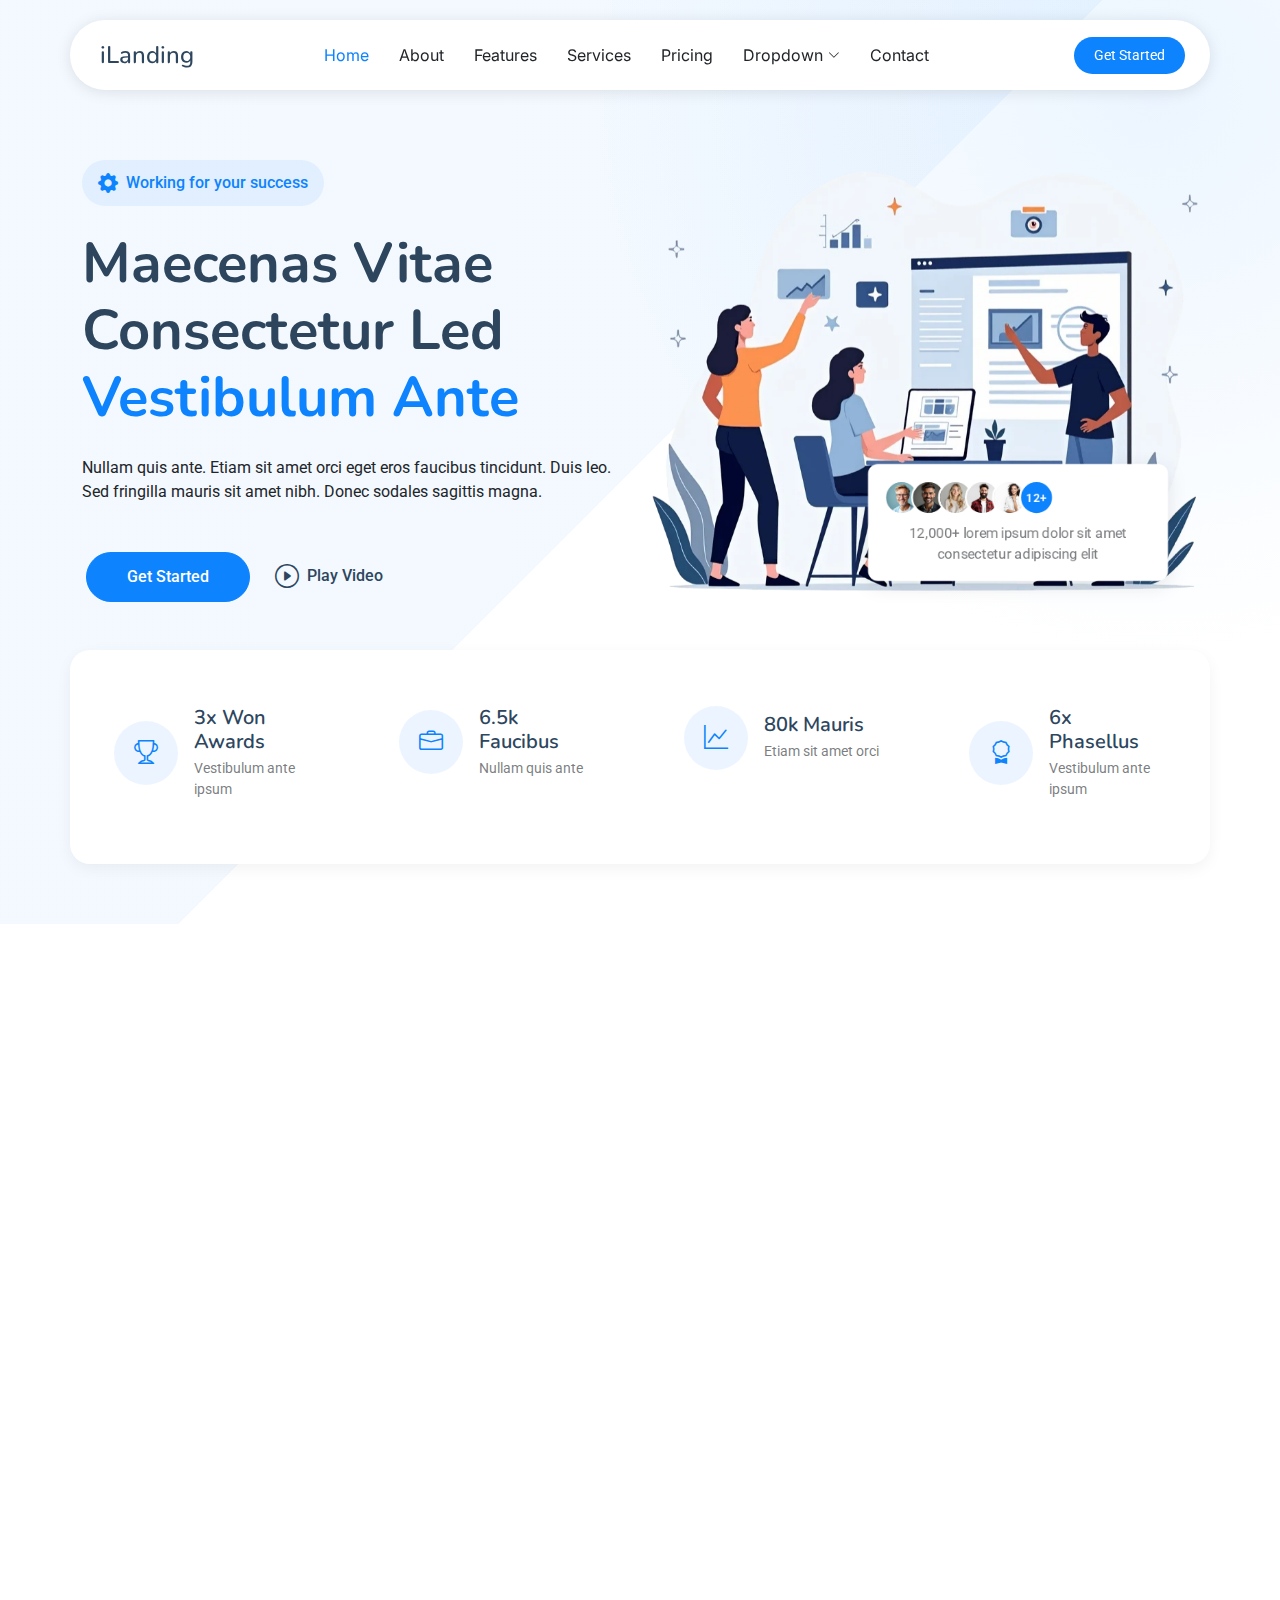
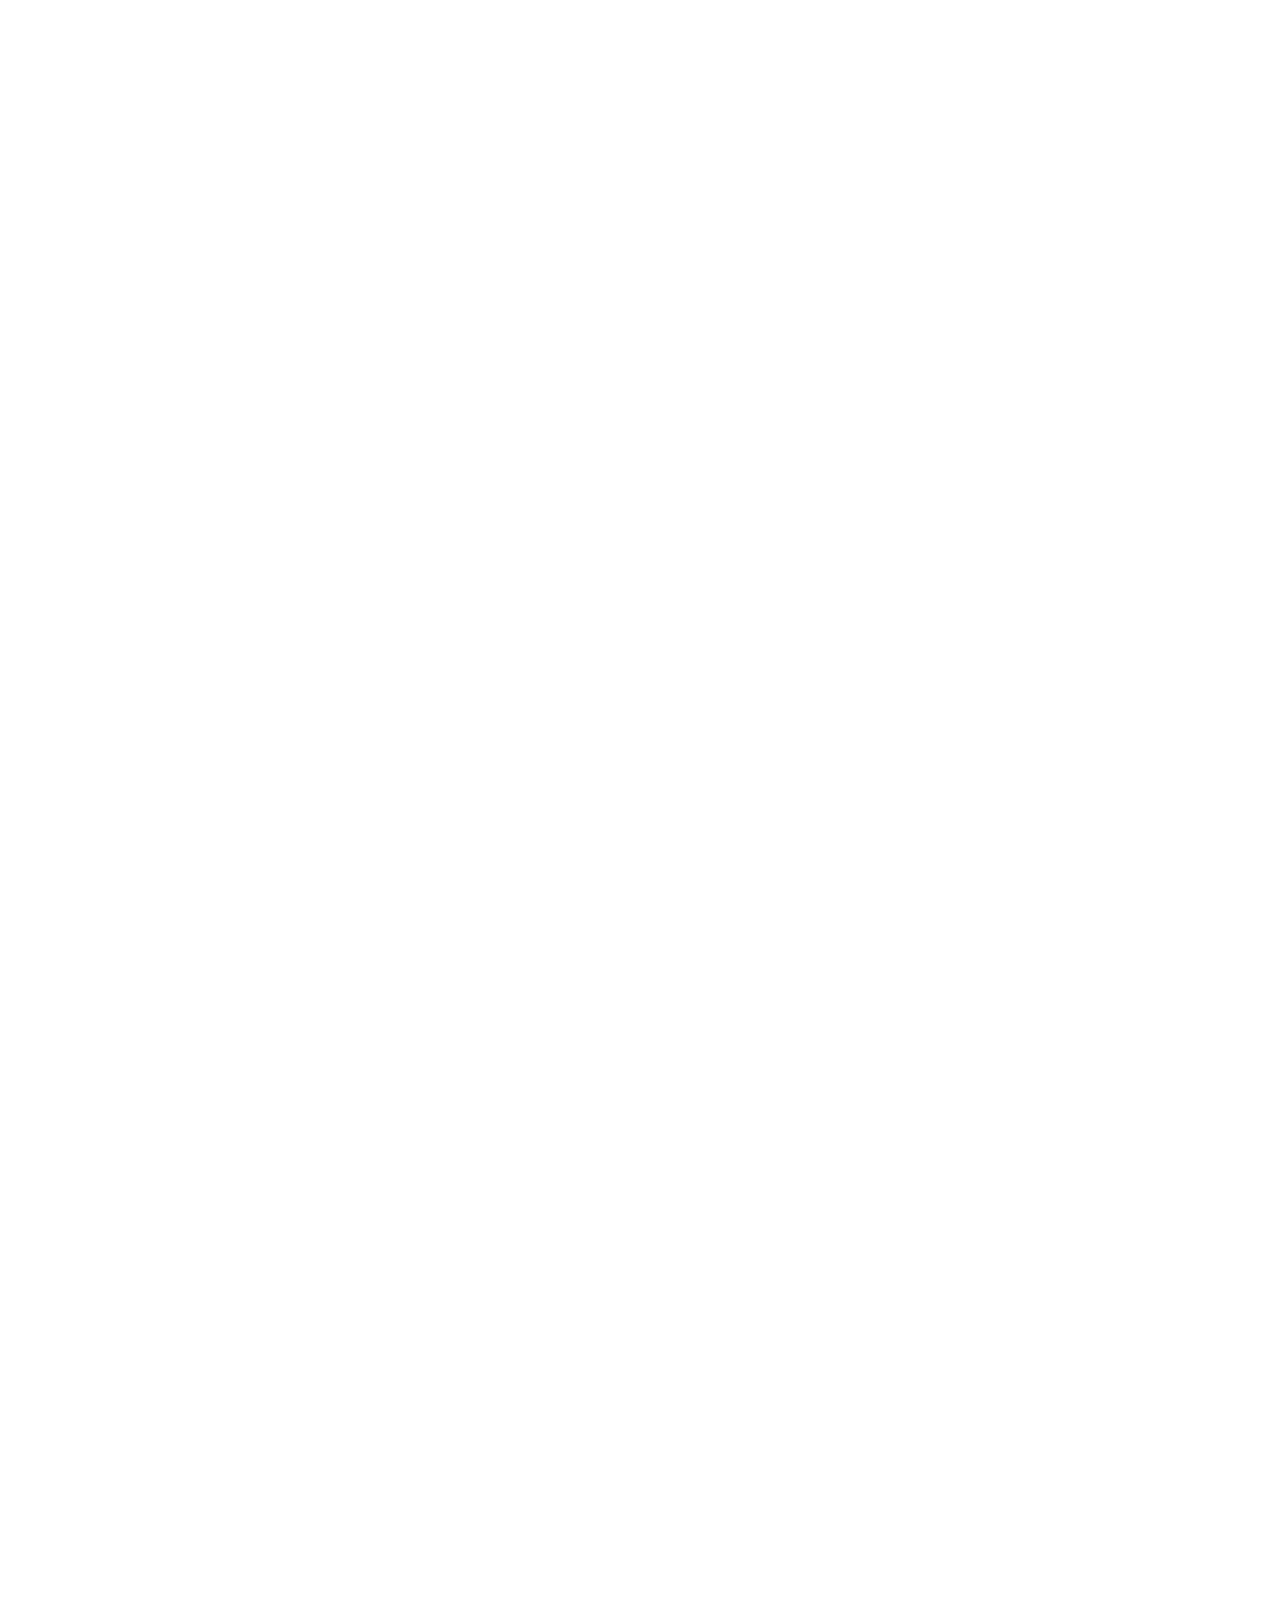
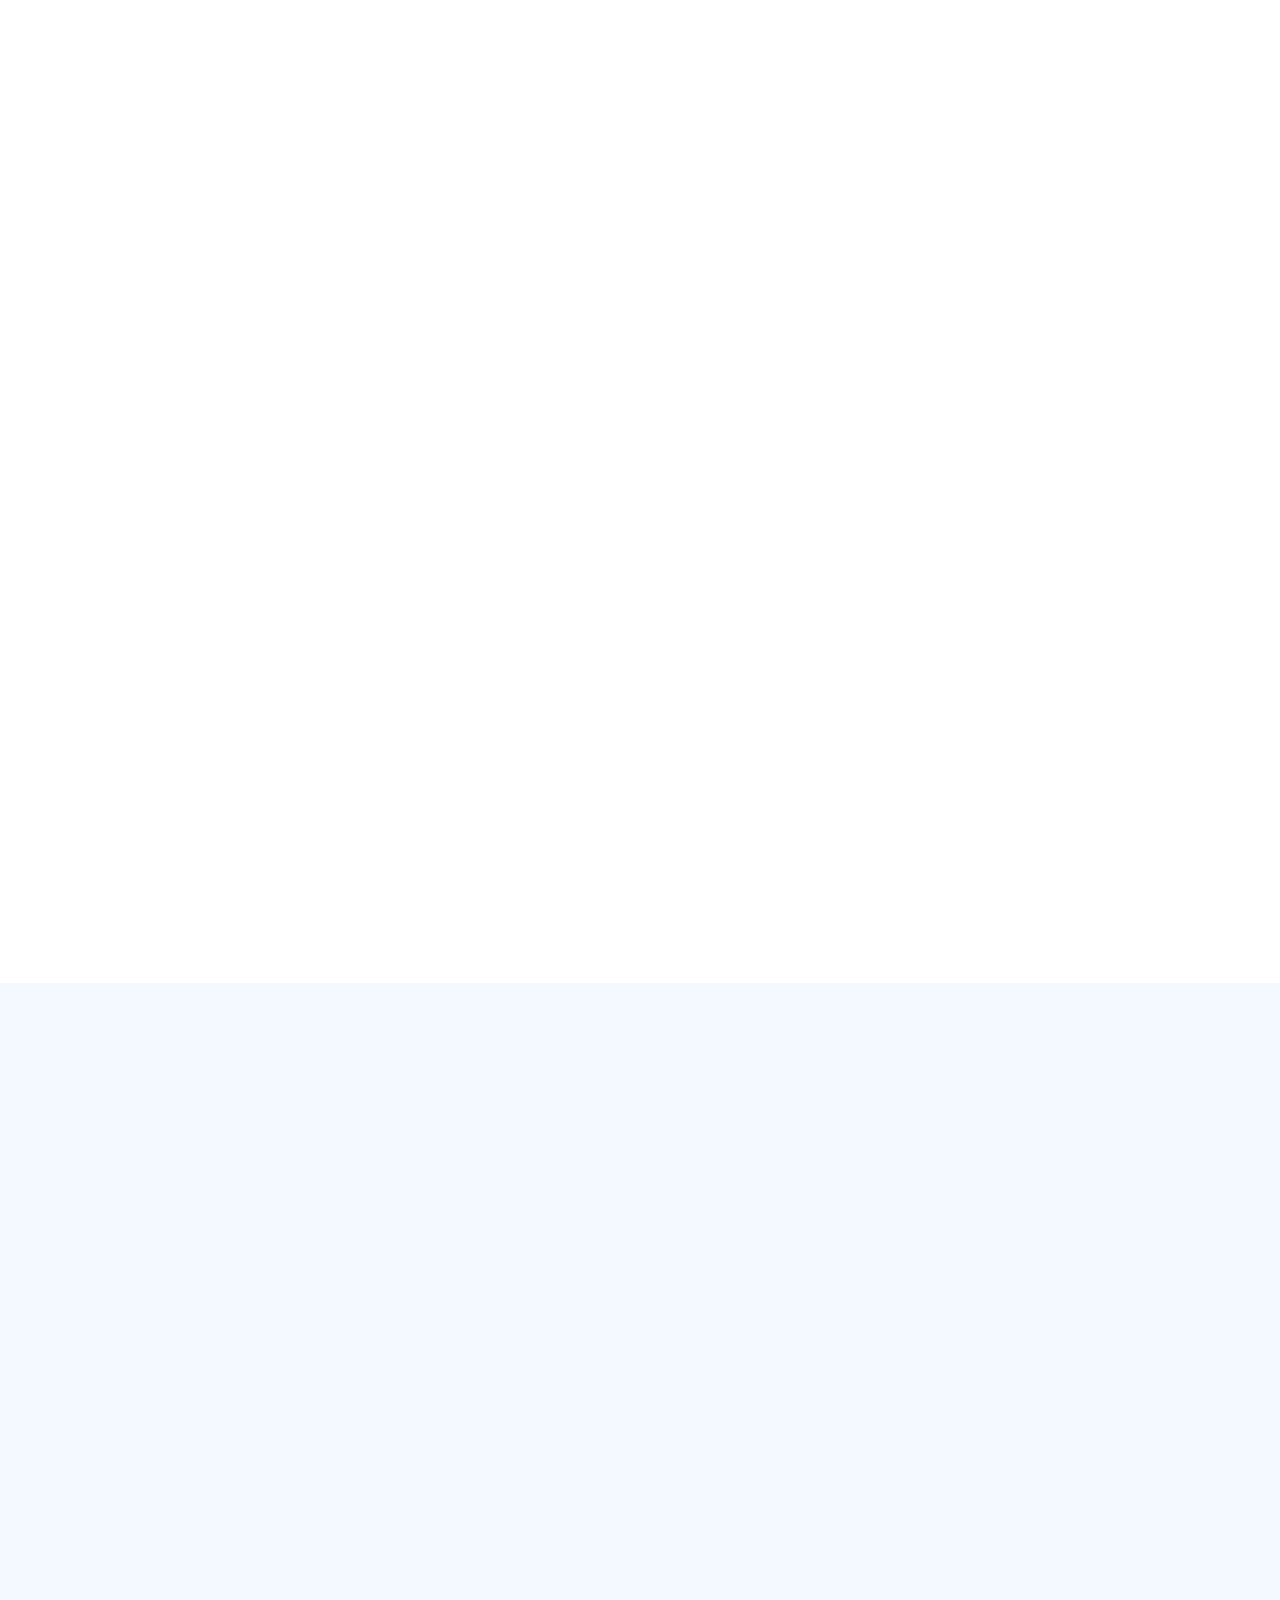
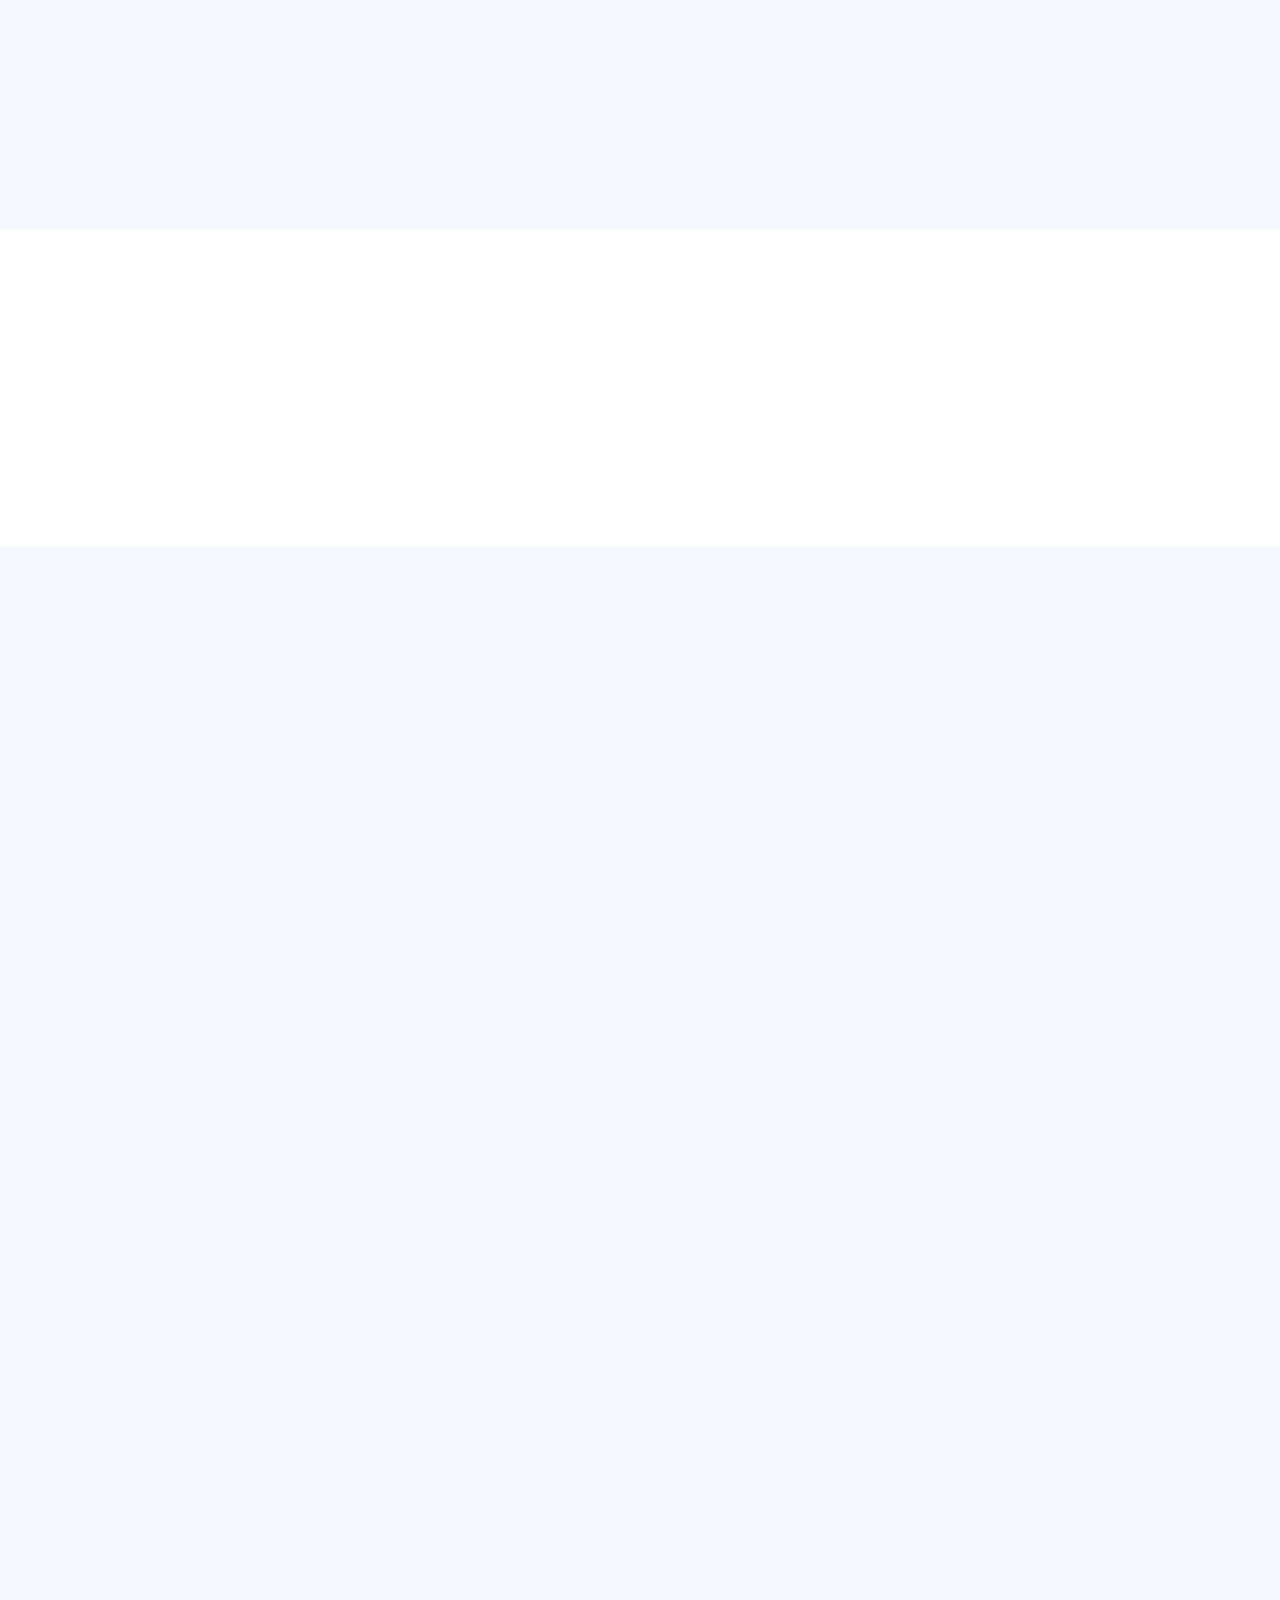
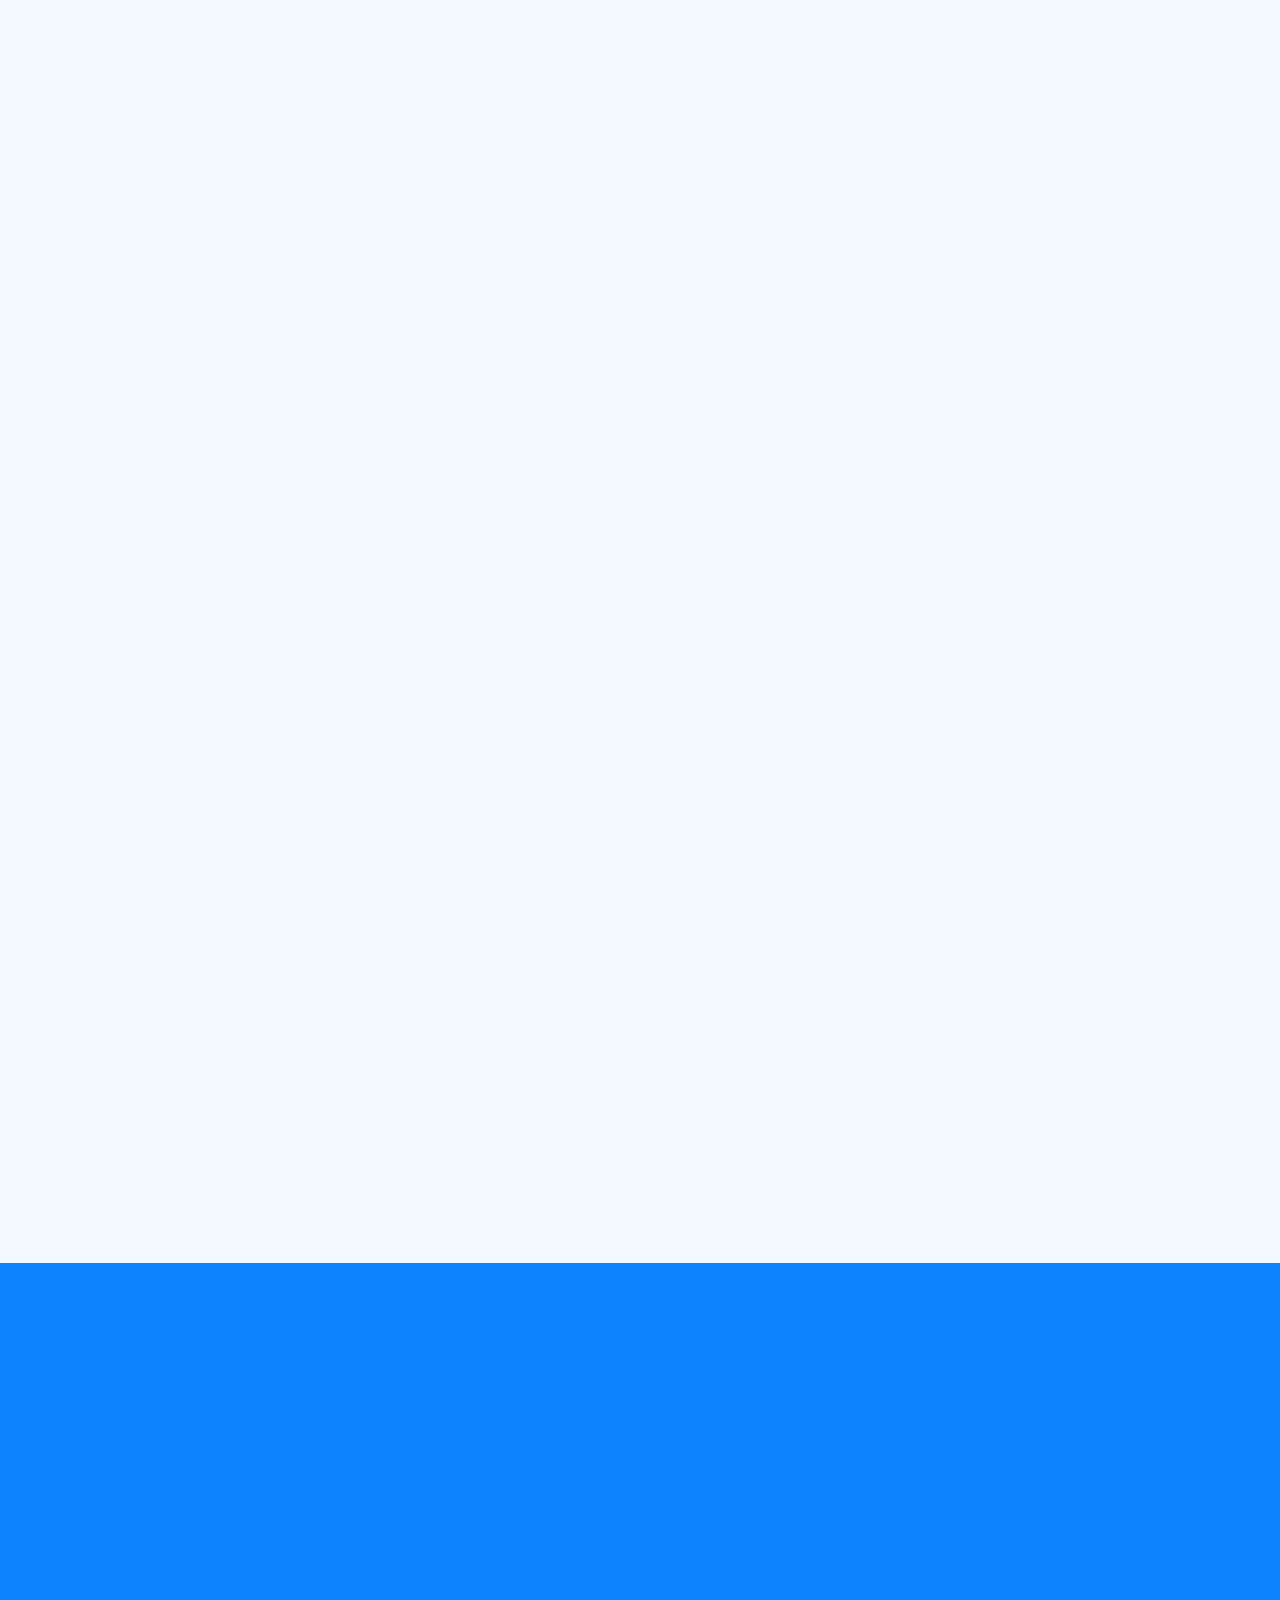
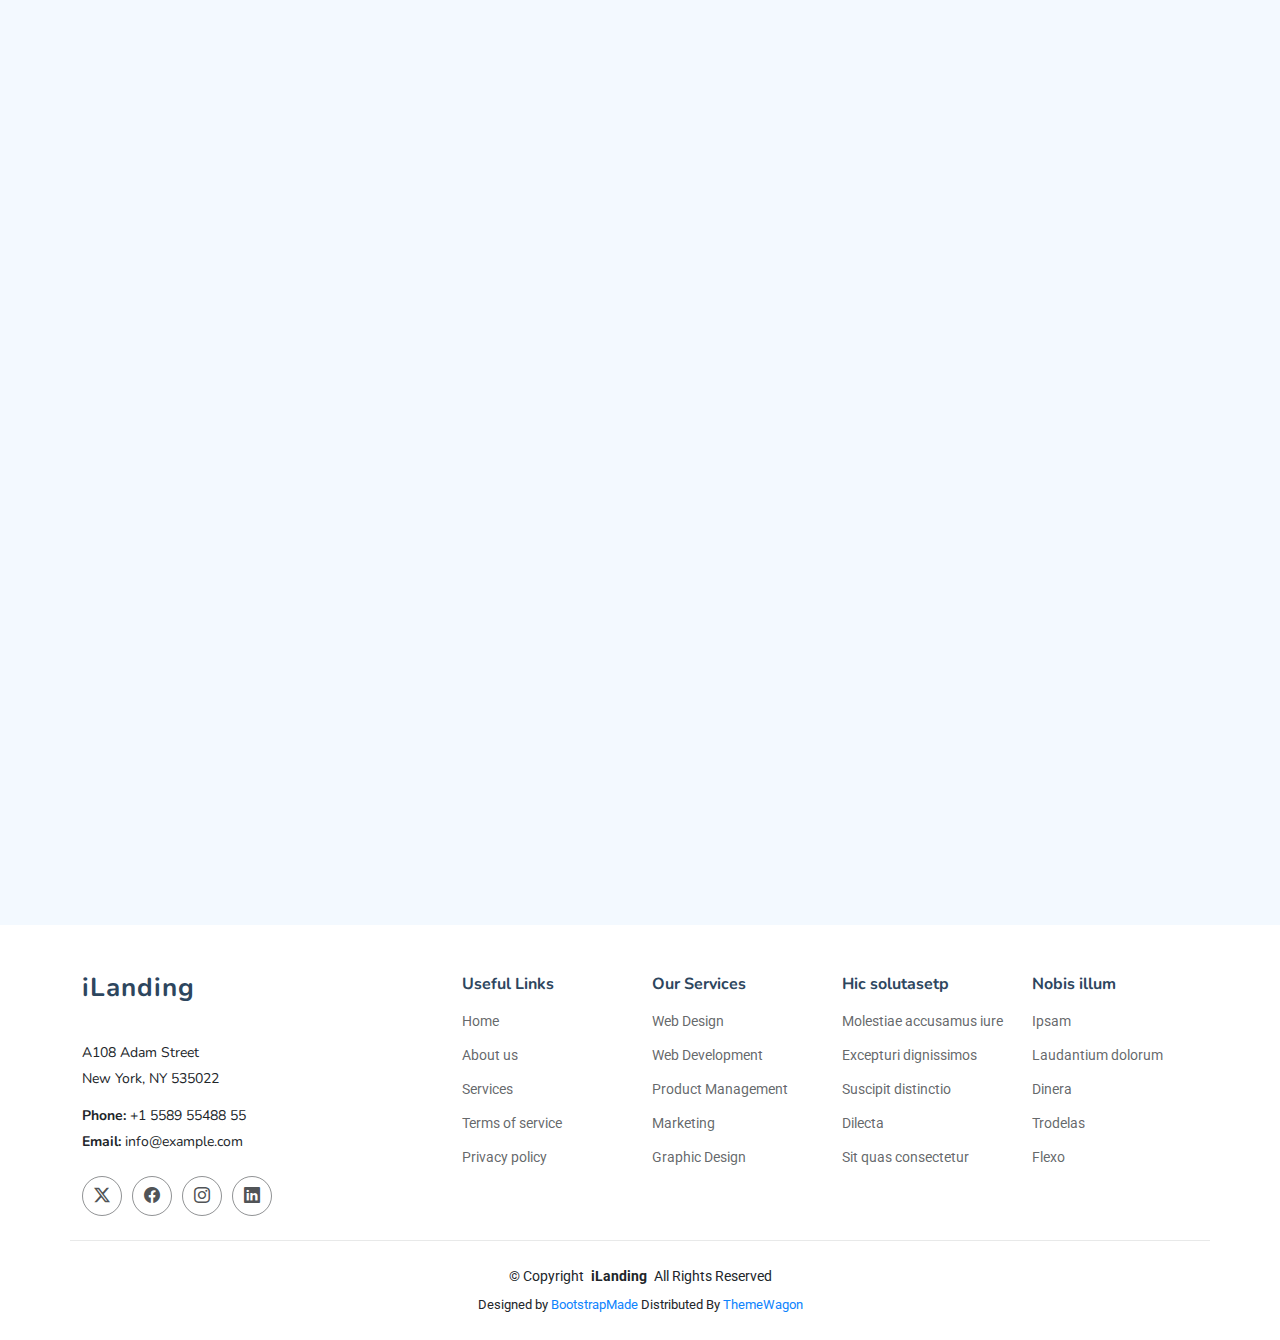
<file: index.html>
<!DOCTYPE html>
<html lang="en">

<head>
  <meta charset="utf-8">
  <meta content="width=device-width, initial-scale=1.0" name="viewport">
  <title>Index - iLanding Bootstrap Template</title>
  <meta name="description" content="">
  <meta name="keywords" content="">

  <!-- Favicons -->
  <link href="assets/img/favicon.png" rel="icon">
  <link href="assets/img/apple-touch-icon.png" rel="apple-touch-icon">

  <!-- Fonts -->
  <link href="https://fonts.googleapis.com" rel="preconnect">
  <link href="https://fonts.gstatic.com" rel="preconnect" crossorigin>
  <link href="https://fonts.googleapis.com/css2?family=Roboto:ital,wght@0,100;0,300;0,400;0,500;0,700;0,900;1,100;1,300;1,400;1,500;1,700;1,900&family=Inter:wght@100;200;300;400;500;600;700;800;900&family=Nunito:ital,wght@0,200;0,300;0,400;0,500;0,600;0,700;0,800;0,900;1,200;1,300;1,400;1,500;1,600;1,700;1,800;1,900&display=swap" rel="stylesheet">

  <!-- Vendor CSS Files -->
  <link href="assets/vendor/bootstrap/css/bootstrap.min.css" rel="stylesheet">
  <link href="assets/vendor/bootstrap-icons/bootstrap-icons.css" rel="stylesheet">
  <link href="assets/vendor/aos/aos.css" rel="stylesheet">
  <link href="assets/vendor/glightbox/css/glightbox.min.css" rel="stylesheet">
  <link href="assets/vendor/swiper/swiper-bundle.min.css" rel="stylesheet">

  <!-- Main CSS File -->
  <link href="assets/css/main.css" rel="stylesheet">

  <!-- =======================================================
  * Template Name: iLanding
  * Template URL: https://bootstrapmade.com/ilanding-bootstrap-landing-page-template/
  * Updated: Nov 12 2024 with Bootstrap v5.3.3
  * Author: BootstrapMade.com
  * License: https://bootstrapmade.com/license/
  ======================================================== -->
</head>

<body class="index-page">

  <header id="header" class="header d-flex align-items-center fixed-top">
    <div class="header-container container-fluid container-xl position-relative d-flex align-items-center justify-content-between">

      <a href="index.html" class="logo d-flex align-items-center me-auto me-xl-0">
        <!-- Uncomment the line below if you also wish to use an image logo -->
        <!-- <img src="assets/img/logo.png" alt=""> -->
        <h1 class="sitename">iLanding</h1>
      </a>

      <nav id="navmenu" class="navmenu">
        <ul>
          <li><a href="#hero" class="active">Home</a></li>
          <li><a href="#about">About</a></li>
          <li><a href="#features">Features</a></li>
          <li><a href="#services">Services</a></li>
          <li><a href="#pricing">Pricing</a></li>
          <li class="dropdown"><a href="#"><span>Dropdown</span> <i class="bi bi-chevron-down toggle-dropdown"></i></a>
            <ul>
              <li><a href="#">Dropdown 1</a></li>
              <li class="dropdown"><a href="#"><span>Deep Dropdown</span> <i class="bi bi-chevron-down toggle-dropdown"></i></a>
                <ul>
                  <li><a href="#">Deep Dropdown 1</a></li>
                  <li><a href="#">Deep Dropdown 2</a></li>
                  <li><a href="#">Deep Dropdown 3</a></li>
                  <li><a href="#">Deep Dropdown 4</a></li>
                  <li><a href="#">Deep Dropdown 5</a></li>
                </ul>
              </li>
              <li><a href="#">Dropdown 2</a></li>
              <li><a href="#">Dropdown 3</a></li>
              <li><a href="#">Dropdown 4</a></li>
            </ul>
          </li>
          <li><a href="#contact">Contact</a></li>
        </ul>
        <i class="mobile-nav-toggle d-xl-none bi bi-list"></i>
      </nav>

      <a class="btn-getstarted" href="index.html#about">Get Started</a>

    </div>
  </header>

  <main class="main">

    <!-- Hero Section -->
    <section id="hero" class="hero section">

      <div class="container" data-aos="fade-up" data-aos-delay="100">

        <div class="row align-items-center">
          <div class="col-lg-6">
            <div class="hero-content" data-aos="fade-up" data-aos-delay="200">
              <div class="company-badge mb-4">
                <i class="bi bi-gear-fill me-2"></i>
                Working for your success
              </div>

              <h1 class="mb-4">
                Maecenas Vitae <br>
                Consectetur Led <br>
                <span class="accent-text">Vestibulum Ante</span>
              </h1>

              <p class="mb-4 mb-md-5">
                Nullam quis ante. Etiam sit amet orci eget eros faucibus tincidunt.
                Duis leo. Sed fringilla mauris sit amet nibh. Donec sodales sagittis magna.
              </p>

              <div class="hero-buttons">
                <a href="#about" class="btn btn-primary me-0 me-sm-2 mx-1">Get Started</a>
                <a href="https://www.youtube.com/watch?v=Y7f98aduVJ8" class="btn btn-link mt-2 mt-sm-0 glightbox">
                  <i class="bi bi-play-circle me-1"></i>
                  Play Video
                </a>
              </div>
            </div>
          </div>

          <div class="col-lg-6">
            <div class="hero-image" data-aos="zoom-out" data-aos-delay="300">
              <img src="assets/img/illustration-1.webp" alt="Hero Image" class="img-fluid">

              <div class="customers-badge">
                <div class="customer-avatars">
                  <img src="assets/img/avatar-1.webp" alt="Customer 1" class="avatar">
                  <img src="assets/img/avatar-2.webp" alt="Customer 2" class="avatar">
                  <img src="assets/img/avatar-3.webp" alt="Customer 3" class="avatar">
                  <img src="assets/img/avatar-4.webp" alt="Customer 4" class="avatar">
                  <img src="assets/img/avatar-5.webp" alt="Customer 5" class="avatar">
                  <span class="avatar more">12+</span>
                </div>
                <p class="mb-0 mt-2">12,000+ lorem ipsum dolor sit amet consectetur adipiscing elit</p>
              </div>
            </div>
          </div>
        </div>

        <div class="row stats-row gy-4 mt-5" data-aos="fade-up" data-aos-delay="500">
          <div class="col-lg-3 col-md-6">
            <div class="stat-item">
              <div class="stat-icon">
                <i class="bi bi-trophy"></i>
              </div>
              <div class="stat-content">
                <h4>3x Won Awards</h4>
                <p class="mb-0">Vestibulum ante ipsum</p>
              </div>
            </div>
          </div>
          <div class="col-lg-3 col-md-6">
            <div class="stat-item">
              <div class="stat-icon">
                <i class="bi bi-briefcase"></i>
              </div>
              <div class="stat-content">
                <h4>6.5k Faucibus</h4>
                <p class="mb-0">Nullam quis ante</p>
              </div>
            </div>
          </div>
          <div class="col-lg-3 col-md-6">
            <div class="stat-item">
              <div class="stat-icon">
                <i class="bi bi-graph-up"></i>
              </div>
              <div class="stat-content">
                <h4>80k Mauris</h4>
                <p class="mb-0">Etiam sit amet orci</p>
              </div>
            </div>
          </div>
          <div class="col-lg-3 col-md-6">
            <div class="stat-item">
              <div class="stat-icon">
                <i class="bi bi-award"></i>
              </div>
              <div class="stat-content">
                <h4>6x Phasellus</h4>
                <p class="mb-0">Vestibulum ante ipsum</p>
              </div>
            </div>
          </div>
        </div>

      </div>

    </section><!-- /Hero Section -->

    <!-- About Section -->
    <section id="about" class="about section">

      <div class="container" data-aos="fade-up" data-aos-delay="100">

        <div class="row gy-4 align-items-center justify-content-between">

          <div class="col-xl-5" data-aos="fade-up" data-aos-delay="200">
            <span class="about-meta">MORE ABOUT US</span>
            <h2 class="about-title">Voluptas enim suscipit temporibus</h2>
            <p class="about-description">Sed ut perspiciatis unde omnis iste natus error sit voluptatem accusantium doloremque laudantium, totam rem aperiam, eaque ipsa quae ab illo inventore veritatis et quasi architecto beatae vitae dicta sunt explicabo.</p>

            <div class="row feature-list-wrapper">
              <div class="col-md-6">
                <ul class="feature-list">
                  <li><i class="bi bi-check-circle-fill"></i> Lorem ipsum dolor sit amet</li>
                  <li><i class="bi bi-check-circle-fill"></i> Consectetur adipiscing elit</li>
                  <li><i class="bi bi-check-circle-fill"></i> Sed do eiusmod tempor</li>
                </ul>
              </div>
              <div class="col-md-6">
                <ul class="feature-list">
                  <li><i class="bi bi-check-circle-fill"></i> Incididunt ut labore et</li>
                  <li><i class="bi bi-check-circle-fill"></i> Dolore magna aliqua</li>
                  <li><i class="bi bi-check-circle-fill"></i> Ut enim ad minim veniam</li>
                </ul>
              </div>
            </div>

            <div class="info-wrapper">
              <div class="row gy-4">
                <div class="col-lg-5">
                  <div class="profile d-flex align-items-center gap-3">
                    <img src="assets/img/avatar-1.webp" alt="CEO Profile" class="profile-image">
                    <div>
                      <h4 class="profile-name">Mario Smith</h4>
                      <p class="profile-position">CEO &amp; Founder</p>
                    </div>
                  </div>
                </div>
                <div class="col-lg-7">
                  <div class="contact-info d-flex align-items-center gap-2">
                    <i class="bi bi-telephone-fill"></i>
                    <div>
                      <p class="contact-label">Call us anytime</p>
                      <p class="contact-number">+123 456-789</p>
                    </div>
                  </div>
                </div>
              </div>
            </div>
          </div>

          <div class="col-xl-6" data-aos="fade-up" data-aos-delay="300">
            <div class="image-wrapper">
              <div class="images position-relative" data-aos="zoom-out" data-aos-delay="400">
                <img src="assets/img/about-5.webp" alt="Business Meeting" class="img-fluid main-image rounded-4">
                <img src="assets/img/about-2.webp" alt="Team Discussion" class="img-fluid small-image rounded-4">
              </div>
              <div class="experience-badge floating">
                <h3>15+ <span>Years</span></h3>
                <p>Of experience in business service</p>
              </div>
            </div>
          </div>
        </div>

      </div>

    </section><!-- /About Section -->

    <!-- Features Section -->
    <section id="features" class="features section">

      <!-- Section Title -->
      <div class="container section-title" data-aos="fade-up">
        <h2>Features</h2>
        <p>Necessitatibus eius consequatur ex aliquid fuga eum quidem sint consectetur velit</p>
      </div><!-- End Section Title -->

      <div class="container">

        <div class="d-flex justify-content-center">

          <ul class="nav nav-tabs" data-aos="fade-up" data-aos-delay="100">

            <li class="nav-item">
              <a class="nav-link active show" data-bs-toggle="tab" data-bs-target="#features-tab-1">
                <h4>Modisit</h4>
              </a>
            </li><!-- End tab nav item -->

            <li class="nav-item">
              <a class="nav-link" data-bs-toggle="tab" data-bs-target="#features-tab-2">
                <h4>Praesenti</h4>
              </a><!-- End tab nav item -->

            </li>
            <li class="nav-item">
              <a class="nav-link" data-bs-toggle="tab" data-bs-target="#features-tab-3">
                <h4>Explica</h4>
              </a>
            </li><!-- End tab nav item -->

          </ul>

        </div>

        <div class="tab-content" data-aos="fade-up" data-aos-delay="200">

          <div class="tab-pane fade active show" id="features-tab-1">
            <div class="row">
              <div class="col-lg-6 order-2 order-lg-1 mt-3 mt-lg-0 d-flex flex-column justify-content-center">
                <h3>Voluptatem dignissimos provident</h3>
                <p class="fst-italic">
                  Lorem ipsum dolor sit amet, consectetur adipiscing elit, sed do eiusmod tempor incididunt ut labore et dolore
                  magna aliqua.
                </p>
                <ul>
                  <li><i class="bi bi-check2-all"></i> <span>Ullamco laboris nisi ut aliquip ex ea commodo consequat.</span></li>
                  <li><i class="bi bi-check2-all"></i> <span>Duis aute irure dolor in reprehenderit in voluptate velit.</span></li>
                  <li><i class="bi bi-check2-all"></i> <span>Ullamco laboris nisi ut aliquip ex ea commodo consequat. Duis aute irure dolor in reprehenderit in voluptate trideta storacalaperda mastiro dolore eu fugiat nulla pariatur.</span></li>
                </ul>
              </div>
              <div class="col-lg-6 order-1 order-lg-2 text-center">
                <img src="assets/img/features-illustration-1.webp" alt="" class="img-fluid">
              </div>
            </div>
          </div><!-- End tab content item -->

          <div class="tab-pane fade" id="features-tab-2">
            <div class="row">
              <div class="col-lg-6 order-2 order-lg-1 mt-3 mt-lg-0 d-flex flex-column justify-content-center">
                <h3>Neque exercitationem debitis</h3>
                <p class="fst-italic">
                  Lorem ipsum dolor sit amet, consectetur adipiscing elit, sed do eiusmod tempor incididunt ut labore et dolore
                  magna aliqua.
                </p>
                <ul>
                  <li><i class="bi bi-check2-all"></i> <span>Ullamco laboris nisi ut aliquip ex ea commodo consequat.</span></li>
                  <li><i class="bi bi-check2-all"></i> <span>Duis aute irure dolor in reprehenderit in voluptate velit.</span></li>
                  <li><i class="bi bi-check2-all"></i> <span>Provident mollitia neque rerum asperiores dolores quos qui a. Ipsum neque dolor voluptate nisi sed.</span></li>
                  <li><i class="bi bi-check2-all"></i> <span>Ullamco laboris nisi ut aliquip ex ea commodo consequat. Duis aute irure dolor in reprehenderit in voluptate trideta storacalaperda mastiro dolore eu fugiat nulla pariatur.</span></li>
                </ul>
              </div>
              <div class="col-lg-6 order-1 order-lg-2 text-center">
                <img src="assets/img/features-illustration-2.webp" alt="" class="img-fluid">
              </div>
            </div>
          </div><!-- End tab content item -->

          <div class="tab-pane fade" id="features-tab-3">
            <div class="row">
              <div class="col-lg-6 order-2 order-lg-1 mt-3 mt-lg-0 d-flex flex-column justify-content-center">
                <h3>Voluptatibus commodi accusamu</h3>
                <ul>
                  <li><i class="bi bi-check2-all"></i> <span>Ullamco laboris nisi ut aliquip ex ea commodo consequat.</span></li>
                  <li><i class="bi bi-check2-all"></i> <span>Duis aute irure dolor in reprehenderit in voluptate velit.</span></li>
                  <li><i class="bi bi-check2-all"></i> <span>Provident mollitia neque rerum asperiores dolores quos qui a. Ipsum neque dolor voluptate nisi sed.</span></li>
                </ul>
                <p class="fst-italic">
                  Lorem ipsum dolor sit amet, consectetur adipiscing elit, sed do eiusmod tempor incididunt ut labore et dolore
                  magna aliqua.
                </p>
              </div>
              <div class="col-lg-6 order-1 order-lg-2 text-center">
                <img src="assets/img/features-illustration-3.webp" alt="" class="img-fluid">
              </div>
            </div>
          </div><!-- End tab content item -->

        </div>

      </div>

    </section><!-- /Features Section -->

    <!-- Features Cards Section -->
    <section id="features-cards" class="features-cards section">

      <div class="container">

        <div class="row gy-4">

          <div class="col-xl-3 col-md-6" data-aos="zoom-in" data-aos-delay="100">
            <div class="feature-box orange">
              <i class="bi bi-award"></i>
              <h4>Corporis voluptates</h4>
              <p>Consequuntur sunt aut quasi enim aliquam quae harum pariatur laboris nisi ut aliquip</p>
            </div>
          </div><!-- End Feature Borx-->

          <div class="col-xl-3 col-md-6" data-aos="zoom-in" data-aos-delay="200">
            <div class="feature-box blue">
              <i class="bi bi-patch-check"></i>
              <h4>Explicabo consectetur</h4>
              <p>Est autem dicta beatae suscipit. Sint veritatis et sit quasi ab aut inventore</p>
            </div>
          </div><!-- End Feature Borx-->

          <div class="col-xl-3 col-md-6" data-aos="zoom-in" data-aos-delay="300">
            <div class="feature-box green">
              <i class="bi bi-sunrise"></i>
              <h4>Ullamco laboris</h4>
              <p>Excepteur sint occaecat cupidatat non proident, sunt in culpa qui officia deserunt</p>
            </div>
          </div><!-- End Feature Borx-->

          <div class="col-xl-3 col-md-6" data-aos="zoom-in" data-aos-delay="400">
            <div class="feature-box red">
              <i class="bi bi-shield-check"></i>
              <h4>Labore consequatur</h4>
              <p>Aut suscipit aut cum nemo deleniti aut omnis. Doloribus ut maiores omnis facere</p>
            </div>
          </div><!-- End Feature Borx-->

        </div>

      </div>

    </section><!-- /Features Cards Section -->

    <!-- Features 2 Section -->
    <section id="features-2" class="features-2 section">

      <div class="container" data-aos="fade-up" data-aos-delay="100">

        <div class="row align-items-center">

          <div class="col-lg-4">

            <div class="feature-item text-end mb-5" data-aos="fade-right" data-aos-delay="200">
              <div class="d-flex align-items-center justify-content-end gap-4">
                <div class="feature-content">
                  <h3>Use On Any Device</h3>
                  <p>Vestibulum ante ipsum primis in faucibus orci luctus et ultrices posuere cubilia Curae; In ac dui quis mi consectetuer lacinia.</p>
                </div>
                <div class="feature-icon flex-shrink-0">
                  <i class="bi bi-display"></i>
                </div>
              </div>
            </div><!-- End .feature-item -->

            <div class="feature-item text-end mb-5" data-aos="fade-right" data-aos-delay="300">
              <div class="d-flex align-items-center justify-content-end gap-4">
                <div class="feature-content">
                  <h3>Feather Icons</h3>
                  <p>Phasellus ullamcorper ipsum rutrum nunc nunc nonummy metus vestibulum volutpat sapien arcu sed augue aliquam erat volutpat.</p>
                </div>
                <div class="feature-icon flex-shrink-0">
                  <i class="bi bi-feather"></i>
                </div>
              </div>
            </div><!-- End .feature-item -->

            <div class="feature-item text-end" data-aos="fade-right" data-aos-delay="400">
              <div class="d-flex align-items-center justify-content-end gap-4">
                <div class="feature-content">
                  <h3>Retina Ready</h3>
                  <p>Aenean tellus metus bibendum sed posuere ac mattis non nunc vestibulum fringilla purus sit amet fermentum aenean commodo.</p>
                </div>
                <div class="feature-icon flex-shrink-0">
                  <i class="bi bi-eye"></i>
                </div>
              </div>
            </div><!-- End .feature-item -->

          </div>

          <div class="col-lg-4" data-aos="zoom-in" data-aos-delay="200">
            <div class="phone-mockup text-center">
              <img src="assets/img/phone-app-screen.webp" alt="Phone Mockup" class="img-fluid">
            </div>
          </div><!-- End Phone Mockup -->

          <div class="col-lg-4">

            <div class="feature-item mb-5" data-aos="fade-left" data-aos-delay="200">
              <div class="d-flex align-items-center gap-4">
                <div class="feature-icon flex-shrink-0">
                  <i class="bi bi-code-square"></i>
                </div>
                <div class="feature-content">
                  <h3>W3c Valid Code</h3>
                  <p>Donec vitae sapien ut libero venenatis faucibus nullam quis ante etiam sit amet orci eget eros faucibus tincidunt.</p>
                </div>
              </div>
            </div><!-- End .feature-item -->

            <div class="feature-item mb-5" data-aos="fade-left" data-aos-delay="300">
              <div class="d-flex align-items-center gap-4">
                <div class="feature-icon flex-shrink-0">
                  <i class="bi bi-phone"></i>
                </div>
                <div class="feature-content">
                  <h3>Fully Responsive</h3>
                  <p>Maecenas tempus tellus eget condimentum rhoncus sem quam semper libero sit amet adipiscing sem neque sed ipsum.</p>
                </div>
              </div>
            </div><!-- End .feature-item -->

            <div class="feature-item" data-aos="fade-left" data-aos-delay="400">
              <div class="d-flex align-items-center gap-4">
                <div class="feature-icon flex-shrink-0">
                  <i class="bi bi-browser-chrome"></i>
                </div>
                <div class="feature-content">
                  <h3>Browser Compatibility</h3>
                  <p>Nullam dictum felis eu pede mollis pretium integer tincidunt cras dapibus vivamus elementum semper nisi aenean vulputate.</p>
                </div>
              </div>
            </div><!-- End .feature-item -->

          </div>
        </div>

      </div>

    </section><!-- /Features 2 Section -->

    <!-- Call To Action Section -->
    <section id="call-to-action" class="call-to-action section">

      <div class="container" data-aos="fade-up" data-aos-delay="100">

        <div class="row content justify-content-center align-items-center position-relative">
          <div class="col-lg-8 mx-auto text-center">
            <h2 class="display-4 mb-4">Maecenas tempus tellus eget condimentum</h2>
            <p class="mb-4">Vestibulum ante ipsum primis in faucibus orci luctus et ultrices posuere cubilia Curae; Donec velit neque, auctor sit amet aliquam vel</p>
            <a href="#" class="btn btn-cta">Call To Action</a>
          </div>

          <!-- Abstract Background Elements -->
          <div class="shape shape-1">
            <svg viewBox="0 0 200 200" xmlns="http://www.w3.org/2000/svg">
              <path d="M47.1,-57.1C59.9,-45.6,68.5,-28.9,71.4,-10.9C74.2,7.1,71.3,26.3,61.5,41.1C51.7,55.9,35,66.2,16.9,69.2C-1.3,72.2,-21,67.8,-36.9,57.9C-52.8,48,-64.9,32.6,-69.1,15.1C-73.3,-2.4,-69.5,-22,-59.4,-37.1C-49.3,-52.2,-32.8,-62.9,-15.7,-64.9C1.5,-67,34.3,-68.5,47.1,-57.1Z" transform="translate(100 100)"></path>
            </svg>
          </div>

          <div class="shape shape-2">
            <svg viewBox="0 0 200 200" xmlns="http://www.w3.org/2000/svg">
              <path d="M41.3,-49.1C54.4,-39.3,66.6,-27.2,71.1,-12.1C75.6,3,72.4,20.9,63.3,34.4C54.2,47.9,39.2,56.9,23.2,62.3C7.1,67.7,-10,69.4,-24.8,64.1C-39.7,58.8,-52.3,46.5,-60.1,31.5C-67.9,16.4,-70.9,-1.4,-66.3,-16.6C-61.8,-31.8,-49.7,-44.3,-36.3,-54C-22.9,-63.7,-8.2,-70.6,3.6,-75.1C15.4,-79.6,28.2,-58.9,41.3,-49.1Z" transform="translate(100 100)"></path>
            </svg>
          </div>

          <!-- Dot Pattern Groups -->
          <div class="dots dots-1">
            <svg viewBox="0 0 100 100" xmlns="http://www.w3.org/2000/svg">
              <pattern id="dot-pattern" x="0" y="0" width="20" height="20" patternUnits="userSpaceOnUse">
                <circle cx="2" cy="2" r="2" fill="currentColor"></circle>
              </pattern>
              <rect width="100" height="100" fill="url(#dot-pattern)"></rect>
            </svg>
          </div>

          <div class="dots dots-2">
            <svg viewBox="0 0 100 100" xmlns="http://www.w3.org/2000/svg">
              <pattern id="dot-pattern-2" x="0" y="0" width="20" height="20" patternUnits="userSpaceOnUse">
                <circle cx="2" cy="2" r="2" fill="currentColor"></circle>
              </pattern>
              <rect width="100" height="100" fill="url(#dot-pattern-2)"></rect>
            </svg>
          </div>

          <div class="shape shape-3">
            <svg viewBox="0 0 200 200" xmlns="http://www.w3.org/2000/svg">
              <path d="M43.3,-57.1C57.4,-46.5,71.1,-32.6,75.3,-16.2C79.5,0.2,74.2,19.1,65.1,35.3C56,51.5,43.1,65,27.4,71.7C11.7,78.4,-6.8,78.3,-23.9,72.4C-41,66.5,-56.7,54.8,-65.4,39.2C-74.1,23.6,-75.8,4,-71.7,-13.2C-67.6,-30.4,-57.7,-45.2,-44.3,-56.1C-30.9,-67,-15.5,-74,0.7,-74.9C16.8,-75.8,33.7,-70.7,43.3,-57.1Z" transform="translate(100 100)"></path>
            </svg>
          </div>
        </div>

      </div>

    </section><!-- /Call To Action Section -->

    <!-- Clients Section -->
    <section id="clients" class="clients section">

      <div class="container" data-aos="fade-up" data-aos-delay="100">

        <div class="swiper init-swiper">
          <script type="application/json" class="swiper-config">
            {
              "loop": true,
              "speed": 600,
              "autoplay": {
                "delay": 5000
              },
              "slidesPerView": "auto",
              "pagination": {
                "el": ".swiper-pagination",
                "type": "bullets",
                "clickable": true
              },
              "breakpoints": {
                "320": {
                  "slidesPerView": 2,
                  "spaceBetween": 40
                },
                "480": {
                  "slidesPerView": 3,
                  "spaceBetween": 60
                },
                "640": {
                  "slidesPerView": 4,
                  "spaceBetween": 80
                },
                "992": {
                  "slidesPerView": 6,
                  "spaceBetween": 120
                }
              }
            }
          </script>
          <div class="swiper-wrapper align-items-center">
            <div class="swiper-slide"><img src="assets/img/clients/client-1.png" class="img-fluid" alt=""></div>
            <div class="swiper-slide"><img src="assets/img/clients/client-2.png" class="img-fluid" alt=""></div>
            <div class="swiper-slide"><img src="assets/img/clients/client-3.png" class="img-fluid" alt=""></div>
            <div class="swiper-slide"><img src="assets/img/clients/client-4.png" class="img-fluid" alt=""></div>
            <div class="swiper-slide"><img src="assets/img/clients/client-5.png" class="img-fluid" alt=""></div>
            <div class="swiper-slide"><img src="assets/img/clients/client-6.png" class="img-fluid" alt=""></div>
            <div class="swiper-slide"><img src="assets/img/clients/client-7.png" class="img-fluid" alt=""></div>
            <div class="swiper-slide"><img src="assets/img/clients/client-8.png" class="img-fluid" alt=""></div>
          </div>
          <div class="swiper-pagination"></div>
        </div>

      </div>

    </section><!-- /Clients Section -->

    <!-- Testimonials Section -->
    <section id="testimonials" class="testimonials section light-background">

      <!-- Section Title -->
      <div class="container section-title" data-aos="fade-up">
        <h2>Testimonials</h2>
        <p>Necessitatibus eius consequatur ex aliquid fuga eum quidem sint consectetur velit</p>
      </div><!-- End Section Title -->

      <div class="container">

        <div class="row g-5">

          <div class="col-lg-6" data-aos="fade-up" data-aos-delay="100">
            <div class="testimonial-item">
              <img src="assets/img/testimonials/testimonials-1.jpg" class="testimonial-img" alt="">
              <h3>Saul Goodman</h3>
              <h4>Ceo &amp; Founder</h4>
              <div class="stars">
                <i class="bi bi-star-fill"></i><i class="bi bi-star-fill"></i><i class="bi bi-star-fill"></i><i class="bi bi-star-fill"></i><i class="bi bi-star-fill"></i>
              </div>
              <p>
                <i class="bi bi-quote quote-icon-left"></i>
                <span>Proin iaculis purus consequat sem cure digni ssim donec porttitora entum suscipit rhoncus. Accusantium quam, ultricies eget id, aliquam eget nibh et. Maecen aliquam, risus at semper.</span>
                <i class="bi bi-quote quote-icon-right"></i>
              </p>
            </div>
          </div><!-- End testimonial item -->

          <div class="col-lg-6" data-aos="fade-up" data-aos-delay="200">
            <div class="testimonial-item">
              <img src="assets/img/testimonials/testimonials-2.jpg" class="testimonial-img" alt="">
              <h3>Sara Wilsson</h3>
              <h4>Designer</h4>
              <div class="stars">
                <i class="bi bi-star-fill"></i><i class="bi bi-star-fill"></i><i class="bi bi-star-fill"></i><i class="bi bi-star-fill"></i><i class="bi bi-star-fill"></i>
              </div>
              <p>
                <i class="bi bi-quote quote-icon-left"></i>
                <span>Export tempor illum tamen malis malis eram quae irure esse labore quem cillum quid cillum eram malis quorum velit fore eram velit sunt aliqua noster fugiat irure amet legam anim culpa.</span>
                <i class="bi bi-quote quote-icon-right"></i>
              </p>
            </div>
          </div><!-- End testimonial item -->

          <div class="col-lg-6" data-aos="fade-up" data-aos-delay="300">
            <div class="testimonial-item">
              <img src="assets/img/testimonials/testimonials-3.jpg" class="testimonial-img" alt="">
              <h3>Jena Karlis</h3>
              <h4>Store Owner</h4>
              <div class="stars">
                <i class="bi bi-star-fill"></i><i class="bi bi-star-fill"></i><i class="bi bi-star-fill"></i><i class="bi bi-star-fill"></i><i class="bi bi-star-fill"></i>
              </div>
              <p>
                <i class="bi bi-quote quote-icon-left"></i>
                <span>Enim nisi quem export duis labore cillum quae magna enim sint quorum nulla quem veniam duis minim tempor labore quem eram duis noster aute amet eram fore quis sint minim.</span>
                <i class="bi bi-quote quote-icon-right"></i>
              </p>
            </div>
          </div><!-- End testimonial item -->

          <div class="col-lg-6" data-aos="fade-up" data-aos-delay="400">
            <div class="testimonial-item">
              <img src="assets/img/testimonials/testimonials-4.jpg" class="testimonial-img" alt="">
              <h3>Matt Brandon</h3>
              <h4>Freelancer</h4>
              <div class="stars">
                <i class="bi bi-star-fill"></i><i class="bi bi-star-fill"></i><i class="bi bi-star-fill"></i><i class="bi bi-star-fill"></i><i class="bi bi-star-fill"></i>
              </div>
              <p>
                <i class="bi bi-quote quote-icon-left"></i>
                <span>Fugiat enim eram quae cillum dolore dolor amet nulla culpa multos export minim fugiat minim velit minim dolor enim duis veniam ipsum anim magna sunt elit fore quem dolore labore illum veniam.</span>
                <i class="bi bi-quote quote-icon-right"></i>
              </p>
            </div>
          </div><!-- End testimonial item -->

        </div>

      </div>

    </section><!-- /Testimonials Section -->

    <!-- Stats Section -->
    <section id="stats" class="stats section">

      <div class="container" data-aos="fade-up" data-aos-delay="100">

        <div class="row gy-4">

          <div class="col-lg-3 col-md-6">
            <div class="stats-item text-center w-100 h-100">
              <span data-purecounter-start="0" data-purecounter-end="232" data-purecounter-duration="1" class="purecounter"></span>
              <p>Clients</p>
            </div>
          </div><!-- End Stats Item -->

          <div class="col-lg-3 col-md-6">
            <div class="stats-item text-center w-100 h-100">
              <span data-purecounter-start="0" data-purecounter-end="521" data-purecounter-duration="1" class="purecounter"></span>
              <p>Projects</p>
            </div>
          </div><!-- End Stats Item -->

          <div class="col-lg-3 col-md-6">
            <div class="stats-item text-center w-100 h-100">
              <span data-purecounter-start="0" data-purecounter-end="1453" data-purecounter-duration="1" class="purecounter"></span>
              <p>Hours Of Support</p>
            </div>
          </div><!-- End Stats Item -->

          <div class="col-lg-3 col-md-6">
            <div class="stats-item text-center w-100 h-100">
              <span data-purecounter-start="0" data-purecounter-end="32" data-purecounter-duration="1" class="purecounter"></span>
              <p>Workers</p>
            </div>
          </div><!-- End Stats Item -->

        </div>

      </div>

    </section><!-- /Stats Section -->

    <!-- Services Section -->
    <section id="services" class="services section light-background">

      <!-- Section Title -->
      <div class="container section-title" data-aos="fade-up">
        <h2>Services</h2>
        <p>Necessitatibus eius consequatur ex aliquid fuga eum quidem sint consectetur velit</p>
      </div><!-- End Section Title -->

      <div class="container" data-aos="fade-up" data-aos-delay="100">

        <div class="row g-4">

          <div class="col-lg-6" data-aos="fade-up" data-aos-delay="100">
            <div class="service-card d-flex">
              <div class="icon flex-shrink-0">
                <i class="bi bi-activity"></i>
              </div>
              <div>
                <h3>Nesciunt Mete</h3>
                <p>Provident nihil minus qui consequatur non omnis maiores. Eos accusantium minus dolores iure perferendis tempore et consequatur.</p>
                <a href="service-details.html" class="read-more">Read More <i class="bi bi-arrow-right"></i></a>
              </div>
            </div>
          </div><!-- End Service Card -->

          <div class="col-lg-6" data-aos="fade-up" data-aos-delay="200">
            <div class="service-card d-flex">
              <div class="icon flex-shrink-0">
                <i class="bi bi-diagram-3"></i>
              </div>
              <div>
                <h3>Eosle Commodi</h3>
                <p>Ut autem aut autem non a. Sint sint sit facilis nam iusto sint. Libero corrupti neque eum hic non ut nesciunt dolorem.</p>
                <a href="service-details.html" class="read-more">Read More <i class="bi bi-arrow-right"></i></a>
              </div>
            </div>
          </div><!-- End Service Card -->

          <div class="col-lg-6" data-aos="fade-up" data-aos-delay="300">
            <div class="service-card d-flex">
              <div class="icon flex-shrink-0">
                <i class="bi bi-easel"></i>
              </div>
              <div>
                <h3>Ledo Markt</h3>
                <p>Ut excepturi voluptatem nisi sed. Quidem fuga consequatur. Minus ea aut. Vel qui id voluptas adipisci eos earum corrupti.</p>
                <a href="service-details.html" class="read-more">Read More <i class="bi bi-arrow-right"></i></a>
              </div>
            </div>
          </div><!-- End Service Card -->

          <div class="col-lg-6" data-aos="fade-up" data-aos-delay="400">
            <div class="service-card d-flex">
              <div class="icon flex-shrink-0">
                <i class="bi bi-clipboard-data"></i>
              </div>
              <div>
                <h3>Asperiores Commodit</h3>
                <p>Non et temporibus minus omnis sed dolor esse consequatur. Cupiditate sed error ea fuga sit provident adipisci neque.</p>
                <a href="service-details.html" class="read-more">Read More <i class="bi bi-arrow-right"></i></a>
              </div>
            </div>
          </div><!-- End Service Card -->

        </div>

      </div>

    </section><!-- /Services Section -->

    <!-- Pricing Section -->
    <section id="pricing" class="pricing section light-background">

      <!-- Section Title -->
      <div class="container section-title" data-aos="fade-up">
        <h2>Pricing</h2>
        <p>Necessitatibus eius consequatur ex aliquid fuga eum quidem sint consectetur velit</p>
      </div><!-- End Section Title -->

      <div class="container" data-aos="fade-up" data-aos-delay="100">

        <div class="row g-4 justify-content-center">

          <!-- Basic Plan -->
          <div class="col-lg-4" data-aos="fade-up" data-aos-delay="100">
            <div class="pricing-card">
              <h3>Basic Plan</h3>
              <div class="price">
                <span class="currency">$</span>
                <span class="amount">9.9</span>
                <span class="period">/ month</span>
              </div>
              <p class="description">Sed ut perspiciatis unde omnis iste natus error sit voluptatem accusantium doloremque laudantium totam.</p>

              <h4>Featured Included:</h4>
              <ul class="features-list">
                <li>
                  <i class="bi bi-check-circle-fill"></i>
                  Duis aute irure dolor
                </li>
                <li>
                  <i class="bi bi-check-circle-fill"></i>
                  Excepteur sint occaecat
                </li>
                <li>
                  <i class="bi bi-check-circle-fill"></i>
                  Nemo enim ipsam voluptatem
                </li>
              </ul>

              <a href="#" class="btn btn-primary">
                Buy Now
                <i class="bi bi-arrow-right"></i>
              </a>
            </div>
          </div>

          <!-- Standard Plan -->
          <div class="col-lg-4" data-aos="fade-up" data-aos-delay="200">
            <div class="pricing-card popular">
              <div class="popular-badge">Most Popular</div>
              <h3>Standard Plan</h3>
              <div class="price">
                <span class="currency">$</span>
                <span class="amount">19.9</span>
                <span class="period">/ month</span>
              </div>
              <p class="description">At vero eos et accusamus et iusto odio dignissimos ducimus qui blanditiis praesentium voluptatum.</p>

              <h4>Featured Included:</h4>
              <ul class="features-list">
                <li>
                  <i class="bi bi-check-circle-fill"></i>
                  Lorem ipsum dolor sit amet
                </li>
                <li>
                  <i class="bi bi-check-circle-fill"></i>
                  Consectetur adipiscing elit
                </li>
                <li>
                  <i class="bi bi-check-circle-fill"></i>
                  Sed do eiusmod tempor
                </li>
                <li>
                  <i class="bi bi-check-circle-fill"></i>
                  Ut labore et dolore magna
                </li>
              </ul>

              <a href="#" class="btn btn-light">
                Buy Now
                <i class="bi bi-arrow-right"></i>
              </a>
            </div>
          </div>

          <!-- Premium Plan -->
          <div class="col-lg-4" data-aos="fade-up" data-aos-delay="300">
            <div class="pricing-card">
              <h3>Premium Plan</h3>
              <div class="price">
                <span class="currency">$</span>
                <span class="amount">39.9</span>
                <span class="period">/ month</span>
              </div>
              <p class="description">Quis autem vel eum iure reprehenderit qui in ea voluptate velit esse quam nihil molestiae.</p>

              <h4>Featured Included:</h4>
              <ul class="features-list">
                <li>
                  <i class="bi bi-check-circle-fill"></i>
                  Temporibus autem quibusdam
                </li>
                <li>
                  <i class="bi bi-check-circle-fill"></i>
                  Saepe eveniet ut et voluptates
                </li>
                <li>
                  <i class="bi bi-check-circle-fill"></i>
                  Nam libero tempore soluta
                </li>
                <li>
                  <i class="bi bi-check-circle-fill"></i>
                  Cumque nihil impedit quo
                </li>
                <li>
                  <i class="bi bi-check-circle-fill"></i>
                  Maxime placeat facere possimus
                </li>
              </ul>

              <a href="#" class="btn btn-primary">
                Buy Now
                <i class="bi bi-arrow-right"></i>
              </a>
            </div>
          </div>

        </div>

      </div>

    </section><!-- /Pricing Section -->

    <!-- Faq Section -->
    <section class="faq-9 faq section light-background" id="faq">

      <div class="container">
        <div class="row">

          <div class="col-lg-5" data-aos="fade-up">
            <h2 class="faq-title">Have a question? Check out the FAQ</h2>
            <p class="faq-description">Maecenas tempus tellus eget condimentum rhoncus sem quam semper libero sit amet adipiscing sem neque sed ipsum.</p>
            <div class="faq-arrow d-none d-lg-block" data-aos="fade-up" data-aos-delay="200">
              <svg class="faq-arrow" width="200" height="211" viewBox="0 0 200 211" fill="none" xmlns="http://www.w3.org/2000/svg">
                <path d="M198.804 194.488C189.279 189.596 179.529 185.52 169.407 182.07L169.384 182.049C169.227 181.994 169.07 181.939 168.912 181.884C166.669 181.139 165.906 184.546 167.669 185.615C174.053 189.473 182.761 191.837 189.146 195.695C156.603 195.912 119.781 196.591 91.266 179.049C62.5221 161.368 48.1094 130.695 56.934 98.891C84.5539 98.7247 112.556 84.0176 129.508 62.667C136.396 53.9724 146.193 35.1448 129.773 30.2717C114.292 25.6624 93.7109 41.8875 83.1971 51.3147C70.1109 63.039 59.63 78.433 54.2039 95.0087C52.1221 94.9842 50.0776 94.8683 48.0703 94.6608C30.1803 92.8027 11.2197 83.6338 5.44902 65.1074C-1.88449 41.5699 14.4994 19.0183 27.9202 1.56641C28.6411 0.625793 27.2862 -0.561638 26.5419 0.358501C13.4588 16.4098 -0.221091 34.5242 0.896608 56.5659C1.8218 74.6941 14.221 87.9401 30.4121 94.2058C37.7076 97.0203 45.3454 98.5003 53.0334 98.8449C47.8679 117.532 49.2961 137.487 60.7729 155.283C87.7615 197.081 139.616 201.147 184.786 201.155L174.332 206.827C172.119 208.033 174.345 211.287 176.537 210.105C182.06 207.125 187.582 204.122 193.084 201.144C193.346 201.147 195.161 199.887 195.423 199.868C197.08 198.548 193.084 201.144 195.528 199.81C196.688 199.192 197.846 198.552 199.006 197.935C200.397 197.167 200.007 195.087 198.804 194.488ZM60.8213 88.0427C67.6894 72.648 78.8538 59.1566 92.1207 49.0388C98.8475 43.9065 106.334 39.2953 114.188 36.1439C117.295 34.8947 120.798 33.6609 124.168 33.635C134.365 33.5511 136.354 42.9911 132.638 51.031C120.47 77.4222 86.8639 93.9837 58.0983 94.9666C58.8971 92.6666 59.783 90.3603 60.8213 88.0427Z" fill="currentColor"></path>
              </svg>
            </div>
          </div>

          <div class="col-lg-7" data-aos="fade-up" data-aos-delay="300">
            <div class="faq-container">

              <div class="faq-item faq-active">
                <h3>Non consectetur a erat nam at lectus urna duis?</h3>
                <div class="faq-content">
                  <p>Feugiat pretium nibh ipsum consequat. Tempus iaculis urna id volutpat lacus laoreet non curabitur gravida. Venenatis lectus magna fringilla urna porttitor rhoncus dolor purus non.</p>
                </div>
                <i class="faq-toggle bi bi-chevron-right"></i>
              </div><!-- End Faq item-->

              <div class="faq-item">
                <h3>Feugiat scelerisque varius morbi enim nunc faucibus?</h3>
                <div class="faq-content">
                  <p>Dolor sit amet consectetur adipiscing elit pellentesque habitant morbi. Id interdum velit laoreet id donec ultrices. Fringilla phasellus faucibus scelerisque eleifend donec pretium. Est pellentesque elit ullamcorper dignissim. Mauris ultrices eros in cursus turpis massa tincidunt dui.</p>
                </div>
                <i class="faq-toggle bi bi-chevron-right"></i>
              </div><!-- End Faq item-->

              <div class="faq-item">
                <h3>Dolor sit amet consectetur adipiscing elit pellentesque?</h3>
                <div class="faq-content">
                  <p>Eleifend mi in nulla posuere sollicitudin aliquam ultrices sagittis orci. Faucibus pulvinar elementum integer enim. Sem nulla pharetra diam sit amet nisl suscipit. Rutrum tellus pellentesque eu tincidunt. Lectus urna duis convallis convallis tellus. Urna molestie at elementum eu facilisis sed odio morbi quis</p>
                </div>
                <i class="faq-toggle bi bi-chevron-right"></i>
              </div><!-- End Faq item-->

              <div class="faq-item">
                <h3>Ac odio tempor orci dapibus. Aliquam eleifend mi in nulla?</h3>
                <div class="faq-content">
                  <p>Dolor sit amet consectetur adipiscing elit pellentesque habitant morbi. Id interdum velit laoreet id donec ultrices. Fringilla phasellus faucibus scelerisque eleifend donec pretium. Est pellentesque elit ullamcorper dignissim. Mauris ultrices eros in cursus turpis massa tincidunt dui.</p>
                </div>
                <i class="faq-toggle bi bi-chevron-right"></i>
              </div><!-- End Faq item-->

              <div class="faq-item">
                <h3>Tempus quam pellentesque nec nam aliquam sem et tortor?</h3>
                <div class="faq-content">
                  <p>Molestie a iaculis at erat pellentesque adipiscing commodo. Dignissim suspendisse in est ante in. Nunc vel risus commodo viverra maecenas accumsan. Sit amet nisl suscipit adipiscing bibendum est. Purus gravida quis blandit turpis cursus in</p>
                </div>
                <i class="faq-toggle bi bi-chevron-right"></i>
              </div><!-- End Faq item-->

              <div class="faq-item">
                <h3>Perspiciatis quod quo quos nulla quo illum ullam?</h3>
                <div class="faq-content">
                  <p>Enim ea facilis quaerat voluptas quidem et dolorem. Quis et consequatur non sed in suscipit sequi. Distinctio ipsam dolore et.</p>
                </div>
                <i class="faq-toggle bi bi-chevron-right"></i>
              </div><!-- End Faq item-->

            </div>
          </div>

        </div>
      </div>
    </section><!-- /Faq Section -->

    <!-- Call To Action 2 Section -->
    <section id="call-to-action-2" class="call-to-action-2 section dark-background">

      <div class="container">
        <div class="row justify-content-center" data-aos="zoom-in" data-aos-delay="100">
          <div class="col-xl-10">
            <div class="text-center">
              <h3>Call To Action</h3>
              <p>Duis aute irure dolor in reprehenderit in voluptate velit esse cillum dolore eu fugiat nulla pariatur. Excepteur sint occaecat cupidatat non proident, sunt in culpa qui officia deserunt mollit anim id est laborum.</p>
              <a class="cta-btn" href="#">Call To Action</a>
            </div>
          </div>
        </div>
      </div>

    </section><!-- /Call To Action 2 Section -->

    <!-- Contact Section -->
    <section id="contact" class="contact section light-background">

      <!-- Section Title -->
      <div class="container section-title" data-aos="fade-up">
        <h2>Contact</h2>
        <p>Necessitatibus eius consequatur ex aliquid fuga eum quidem sint consectetur velit</p>
      </div><!-- End Section Title -->

      <div class="container" data-aos="fade-up" data-aos-delay="100">

        <div class="row g-4 g-lg-5">
          <div class="col-lg-5">
            <div class="info-box" data-aos="fade-up" data-aos-delay="200">
              <h3>Contact Info</h3>
              <p>Praesent sapien massa, convallis a pellentesque nec, egestas non nisi. Vestibulum ante ipsum primis.</p>

              <div class="info-item" data-aos="fade-up" data-aos-delay="300">
                <div class="icon-box">
                  <i class="bi bi-geo-alt"></i>
                </div>
                <div class="content">
                  <h4>Our Location</h4>
                  <p>A108 Adam Street</p>
                  <p>New York, NY 535022</p>
                </div>
              </div>

              <div class="info-item" data-aos="fade-up" data-aos-delay="400">
                <div class="icon-box">
                  <i class="bi bi-telephone"></i>
                </div>
                <div class="content">
                  <h4>Phone Number</h4>
                  <p>+1 5589 55488 55</p>
                  <p>+1 6678 254445 41</p>
                </div>
              </div>

              <div class="info-item" data-aos="fade-up" data-aos-delay="500">
                <div class="icon-box">
                  <i class="bi bi-envelope"></i>
                </div>
                <div class="content">
                  <h4>Email Address</h4>
                  <p>info@example.com</p>
                  <p>contact@example.com</p>
                </div>
              </div>
            </div>
          </div>

          <div class="col-lg-7">
            <div class="contact-form" data-aos="fade-up" data-aos-delay="300">
              <h3>Get In Touch</h3>
              <p>Praesent sapien massa, convallis a pellentesque nec, egestas non nisi. Vestibulum ante ipsum primis.</p>

              <form action="forms/contact.php" method="post" class="php-email-form" data-aos="fade-up" data-aos-delay="200">
                <div class="row gy-4">

                  <div class="col-md-6">
                    <input type="text" name="name" class="form-control" placeholder="Your Name" required="">
                  </div>

                  <div class="col-md-6 ">
                    <input type="email" class="form-control" name="email" placeholder="Your Email" required="">
                  </div>

                  <div class="col-12">
                    <input type="text" class="form-control" name="subject" placeholder="Subject" required="">
                  </div>

                  <div class="col-12">
                    <textarea class="form-control" name="message" rows="6" placeholder="Message" required=""></textarea>
                  </div>

                  <div class="col-12 text-center">
                    <div class="loading">Loading</div>
                    <div class="error-message"></div>
                    <div class="sent-message">Your message has been sent. Thank you!</div>

                    <button type="submit" class="btn">Send Message</button>
                  </div>

                </div>
              </form>

            </div>
          </div>

        </div>

      </div>

    </section><!-- /Contact Section -->

  </main>

  <footer id="footer" class="footer">

    <div class="container footer-top">
      <div class="row gy-4">
        <div class="col-lg-4 col-md-6 footer-about">
          <a href="index.html" class="logo d-flex align-items-center">
            <span class="sitename">iLanding</span>
          </a>
          <div class="footer-contact pt-3">
            <p>A108 Adam Street</p>
            <p>New York, NY 535022</p>
            <p class="mt-3"><strong>Phone:</strong> <span>+1 5589 55488 55</span></p>
            <p><strong>Email:</strong> <span>info@example.com</span></p>
          </div>
          <div class="social-links d-flex mt-4">
            <a href=""><i class="bi bi-twitter-x"></i></a>
            <a href=""><i class="bi bi-facebook"></i></a>
            <a href=""><i class="bi bi-instagram"></i></a>
            <a href=""><i class="bi bi-linkedin"></i></a>
          </div>
        </div>

        <div class="col-lg-2 col-md-3 footer-links">
          <h4>Useful Links</h4>
          <ul>
            <li><a href="#">Home</a></li>
            <li><a href="#">About us</a></li>
            <li><a href="#">Services</a></li>
            <li><a href="#">Terms of service</a></li>
            <li><a href="#">Privacy policy</a></li>
          </ul>
        </div>

        <div class="col-lg-2 col-md-3 footer-links">
          <h4>Our Services</h4>
          <ul>
            <li><a href="#">Web Design</a></li>
            <li><a href="#">Web Development</a></li>
            <li><a href="#">Product Management</a></li>
            <li><a href="#">Marketing</a></li>
            <li><a href="#">Graphic Design</a></li>
          </ul>
        </div>

        <div class="col-lg-2 col-md-3 footer-links">
          <h4>Hic solutasetp</h4>
          <ul>
            <li><a href="#">Molestiae accusamus iure</a></li>
            <li><a href="#">Excepturi dignissimos</a></li>
            <li><a href="#">Suscipit distinctio</a></li>
            <li><a href="#">Dilecta</a></li>
            <li><a href="#">Sit quas consectetur</a></li>
          </ul>
        </div>

        <div class="col-lg-2 col-md-3 footer-links">
          <h4>Nobis illum</h4>
          <ul>
            <li><a href="#">Ipsam</a></li>
            <li><a href="#">Laudantium dolorum</a></li>
            <li><a href="#">Dinera</a></li>
            <li><a href="#">Trodelas</a></li>
            <li><a href="#">Flexo</a></li>
          </ul>
        </div>

      </div>
    </div>

    <div class="container copyright text-center mt-4">
      <p>© <span>Copyright</span> <strong class="px-1 sitename">iLanding</strong> <span>All Rights Reserved</span></p>
      <div class="credits">
        <!-- All the links in the footer should remain intact. -->
        <!-- You can delete the links only if you've purchased the pro version. -->
        <!-- Licensing information: https://bootstrapmade.com/license/ -->
        <!-- Purchase the pro version with working PHP/AJAX contact form: [buy-url] -->
        Designed by <a href="https://bootstrapmade.com/">BootstrapMade</a> Distributed By <a href="https://themewagon.com">ThemeWagon</a>
      </div>
    </div>

  </footer>

  <!-- Scroll Top -->
  <a href="#" id="scroll-top" class="scroll-top d-flex align-items-center justify-content-center"><i class="bi bi-arrow-up-short"></i></a>

  <!-- Vendor JS Files -->
  <script src="assets/vendor/bootstrap/js/bootstrap.bundle.min.js"></script>
  <script src="assets/vendor/php-email-form/validate.js"></script>
  <script src="assets/vendor/aos/aos.js"></script>
  <script src="assets/vendor/glightbox/js/glightbox.min.js"></script>
  <script src="assets/vendor/swiper/swiper-bundle.min.js"></script>
  <script src="assets/vendor/purecounter/purecounter_vanilla.js"></script>

  <!-- Main JS File -->
  <script src="assets/js/main.js"></script>

</body>

</html>
</file>
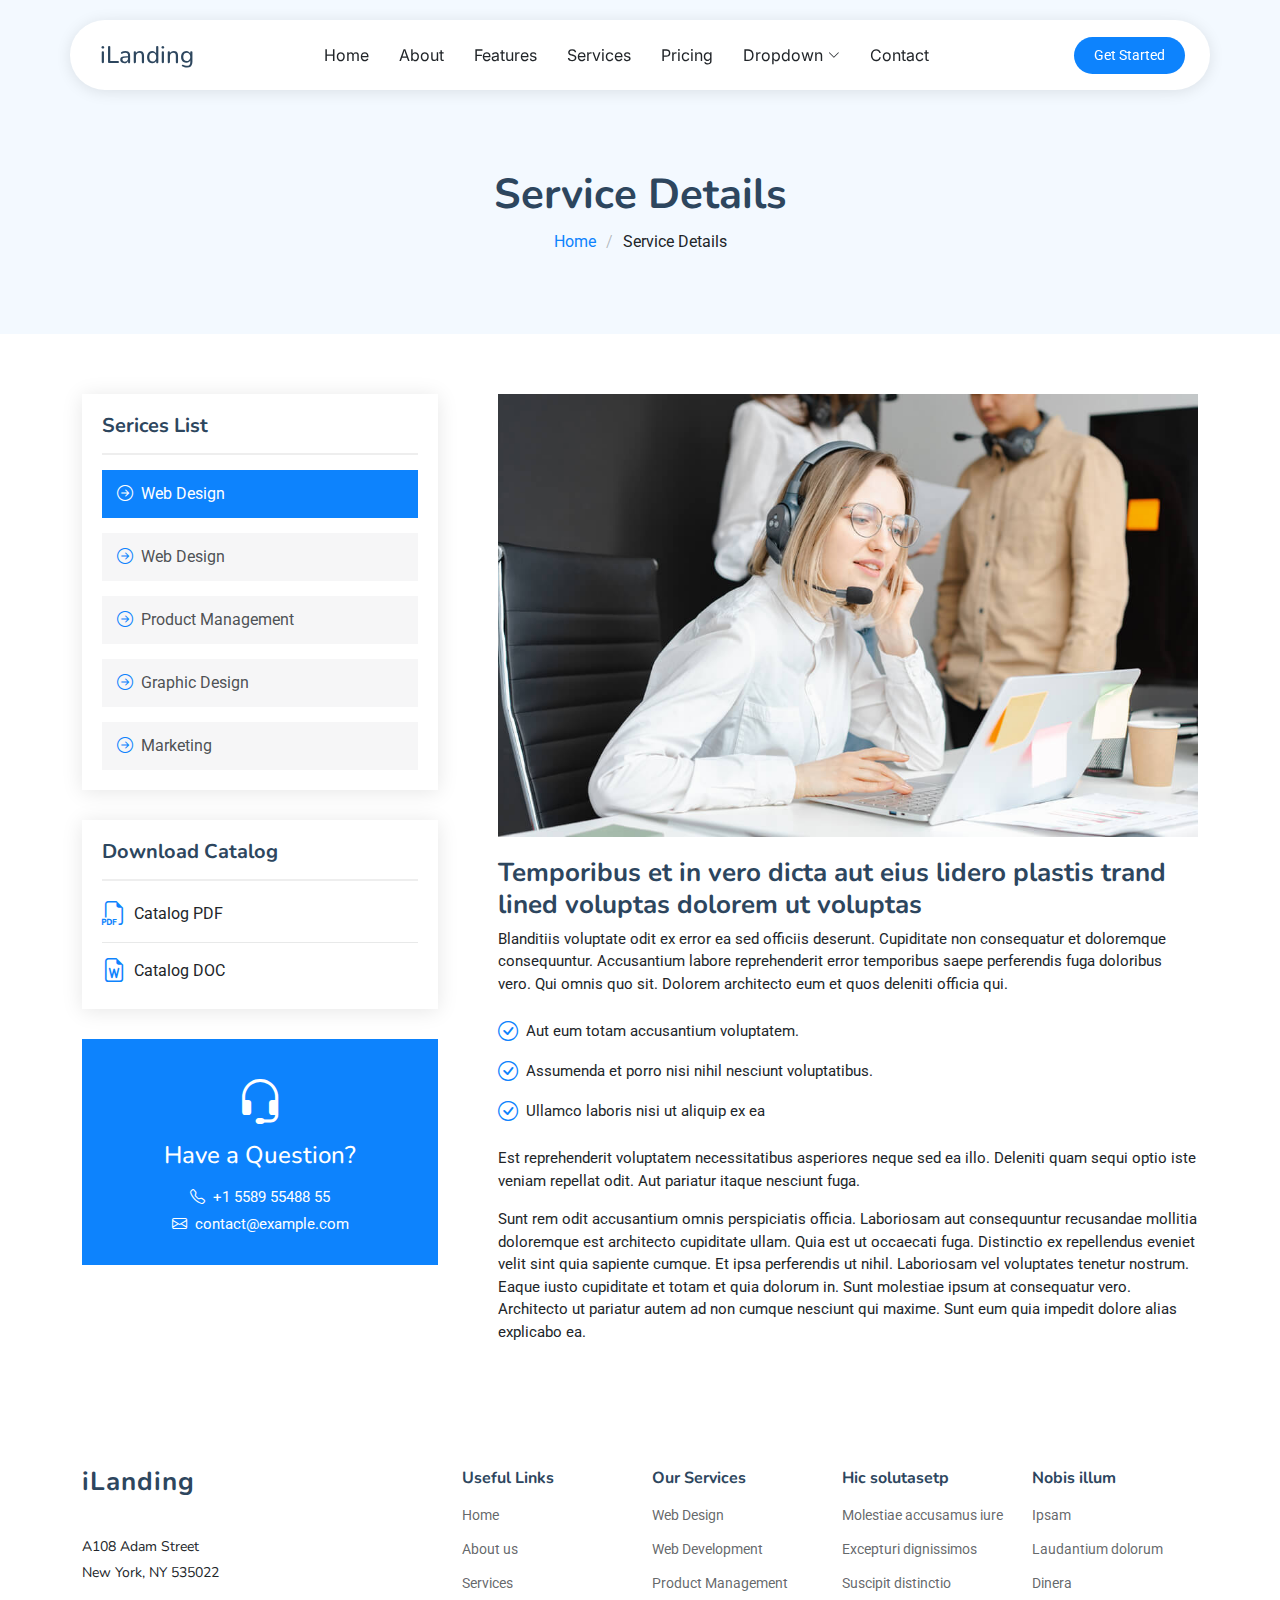
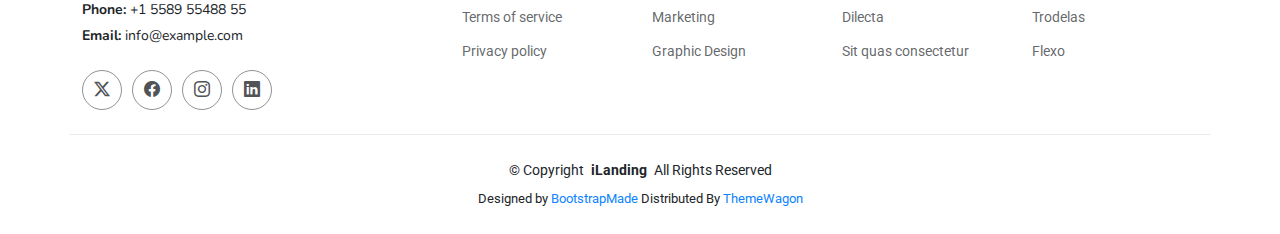
<file: service-details.html>
<!DOCTYPE html>
<html lang="en">

<head>
  <meta charset="utf-8">
  <meta content="width=device-width, initial-scale=1.0" name="viewport">
  <title>Service Details - iLanding Bootstrap Template</title>
  <meta name="description" content="">
  <meta name="keywords" content="">

  <!-- Favicons -->
  <link href="assets/img/favicon.png" rel="icon">
  <link href="assets/img/apple-touch-icon.png" rel="apple-touch-icon">

  <!-- Fonts -->
  <link href="https://fonts.googleapis.com" rel="preconnect">
  <link href="https://fonts.gstatic.com" rel="preconnect" crossorigin>
  <link href="https://fonts.googleapis.com/css2?family=Roboto:ital,wght@0,100;0,300;0,400;0,500;0,700;0,900;1,100;1,300;1,400;1,500;1,700;1,900&family=Inter:wght@100;200;300;400;500;600;700;800;900&family=Nunito:ital,wght@0,200;0,300;0,400;0,500;0,600;0,700;0,800;0,900;1,200;1,300;1,400;1,500;1,600;1,700;1,800;1,900&display=swap" rel="stylesheet">

  <!-- Vendor CSS Files -->
  <link href="assets/vendor/bootstrap/css/bootstrap.min.css" rel="stylesheet">
  <link href="assets/vendor/bootstrap-icons/bootstrap-icons.css" rel="stylesheet">
  <link href="assets/vendor/aos/aos.css" rel="stylesheet">
  <link href="assets/vendor/glightbox/css/glightbox.min.css" rel="stylesheet">
  <link href="assets/vendor/swiper/swiper-bundle.min.css" rel="stylesheet">

  <!-- Main CSS File -->
  <link href="assets/css/main.css" rel="stylesheet">

  <!-- =======================================================
  * Template Name: iLanding
  * Template URL: https://bootstrapmade.com/ilanding-bootstrap-landing-page-template/
  * Updated: Nov 12 2024 with Bootstrap v5.3.3
  * Author: BootstrapMade.com
  * License: https://bootstrapmade.com/license/
  ======================================================== -->
</head>

<body class="service-details-page">

  <header id="header" class="header d-flex align-items-center fixed-top">
    <div class="header-container container-fluid container-xl position-relative d-flex align-items-center justify-content-between">

      <a href="index.html" class="logo d-flex align-items-center me-auto me-xl-0">
        <!-- Uncomment the line below if you also wish to use an image logo -->
        <!-- <img src="assets/img/logo.png" alt=""> -->
        <h1 class="sitename">iLanding</h1>
      </a>

      <nav id="navmenu" class="navmenu">
        <ul>
          <li><a href="#hero">Home</a></li>
          <li><a href="#about">About</a></li>
          <li><a href="#features">Features</a></li>
          <li><a href="#services">Services</a></li>
          <li><a href="#pricing">Pricing</a></li>
          <li class="dropdown"><a href="#"><span>Dropdown</span> <i class="bi bi-chevron-down toggle-dropdown"></i></a>
            <ul>
              <li><a href="#">Dropdown 1</a></li>
              <li class="dropdown"><a href="#"><span>Deep Dropdown</span> <i class="bi bi-chevron-down toggle-dropdown"></i></a>
                <ul>
                  <li><a href="#">Deep Dropdown 1</a></li>
                  <li><a href="#">Deep Dropdown 2</a></li>
                  <li><a href="#">Deep Dropdown 3</a></li>
                  <li><a href="#">Deep Dropdown 4</a></li>
                  <li><a href="#">Deep Dropdown 5</a></li>
                </ul>
              </li>
              <li><a href="#">Dropdown 2</a></li>
              <li><a href="#">Dropdown 3</a></li>
              <li><a href="#">Dropdown 4</a></li>
            </ul>
          </li>
          <li><a href="#contact">Contact</a></li>
        </ul>
        <i class="mobile-nav-toggle d-xl-none bi bi-list"></i>
      </nav>

      <a class="btn-getstarted" href="index.html#about">Get Started</a>

    </div>
  </header>

  <main class="main">

    <!-- Page Title -->
    <div class="page-title light-background">
      <div class="container">
        <h1>Service Details</h1>
        <nav class="breadcrumbs">
          <ol>
            <li><a href="index.html">Home</a></li>
            <li class="current">Service Details</li>
          </ol>
        </nav>
      </div>
    </div><!-- End Page Title -->

    <!-- Service Details Section -->
    <section id="service-details" class="service-details section">

      <div class="container">

        <div class="row gy-5">

          <div class="col-lg-4" data-aos="fade-up" data-aos-delay="100">

            <div class="service-box">
              <h4>Serices List</h4>
              <div class="services-list">
                <a href="#" class="active"><i class="bi bi-arrow-right-circle"></i><span>Web Design</span></a>
                <a href="#"><i class="bi bi-arrow-right-circle"></i><span>Web Design</span></a>
                <a href="#"><i class="bi bi-arrow-right-circle"></i><span>Product Management</span></a>
                <a href="#"><i class="bi bi-arrow-right-circle"></i><span>Graphic Design</span></a>
                <a href="#"><i class="bi bi-arrow-right-circle"></i><span>Marketing</span></a>
              </div>
            </div><!-- End Services List -->

            <div class="service-box">
              <h4>Download Catalog</h4>
              <div class="download-catalog">
                <a href="#"><i class="bi bi-filetype-pdf"></i><span>Catalog PDF</span></a>
                <a href="#"><i class="bi bi-file-earmark-word"></i><span>Catalog DOC</span></a>
              </div>
            </div><!-- End Services List -->

            <div class="help-box d-flex flex-column justify-content-center align-items-center">
              <i class="bi bi-headset help-icon"></i>
              <h4>Have a Question?</h4>
              <p class="d-flex align-items-center mt-2 mb-0"><i class="bi bi-telephone me-2"></i> <span>+1 5589 55488 55</span></p>
              <p class="d-flex align-items-center mt-1 mb-0"><i class="bi bi-envelope me-2"></i> <a href="mailto:contact@example.com">contact@example.com</a></p>
            </div>

          </div>

          <div class="col-lg-8 ps-lg-5" data-aos="fade-up" data-aos-delay="200">
            <img src="assets/img/services.jpg" alt="" class="img-fluid services-img">
            <h3>Temporibus et in vero dicta aut eius lidero plastis trand lined voluptas dolorem ut voluptas</h3>
            <p>
              Blanditiis voluptate odit ex error ea sed officiis deserunt. Cupiditate non consequatur et doloremque consequuntur. Accusantium labore reprehenderit error temporibus saepe perferendis fuga doloribus vero. Qui omnis quo sit. Dolorem architecto eum et quos deleniti officia qui.
            </p>
            <ul>
              <li><i class="bi bi-check-circle"></i> <span>Aut eum totam accusantium voluptatem.</span></li>
              <li><i class="bi bi-check-circle"></i> <span>Assumenda et porro nisi nihil nesciunt voluptatibus.</span></li>
              <li><i class="bi bi-check-circle"></i> <span>Ullamco laboris nisi ut aliquip ex ea</span></li>
            </ul>
            <p>
              Est reprehenderit voluptatem necessitatibus asperiores neque sed ea illo. Deleniti quam sequi optio iste veniam repellat odit. Aut pariatur itaque nesciunt fuga.
            </p>
            <p>
              Sunt rem odit accusantium omnis perspiciatis officia. Laboriosam aut consequuntur recusandae mollitia doloremque est architecto cupiditate ullam. Quia est ut occaecati fuga. Distinctio ex repellendus eveniet velit sint quia sapiente cumque. Et ipsa perferendis ut nihil. Laboriosam vel voluptates tenetur nostrum. Eaque iusto cupiditate et totam et quia dolorum in. Sunt molestiae ipsum at consequatur vero. Architecto ut pariatur autem ad non cumque nesciunt qui maxime. Sunt eum quia impedit dolore alias explicabo ea.
            </p>
          </div>

        </div>

      </div>

    </section><!-- /Service Details Section -->

  </main>

  <footer id="footer" class="footer">

    <div class="container footer-top">
      <div class="row gy-4">
        <div class="col-lg-4 col-md-6 footer-about">
          <a href="index.html" class="logo d-flex align-items-center">
            <span class="sitename">iLanding</span>
          </a>
          <div class="footer-contact pt-3">
            <p>A108 Adam Street</p>
            <p>New York, NY 535022</p>
            <p class="mt-3"><strong>Phone:</strong> <span>+1 5589 55488 55</span></p>
            <p><strong>Email:</strong> <span>info@example.com</span></p>
          </div>
          <div class="social-links d-flex mt-4">
            <a href=""><i class="bi bi-twitter-x"></i></a>
            <a href=""><i class="bi bi-facebook"></i></a>
            <a href=""><i class="bi bi-instagram"></i></a>
            <a href=""><i class="bi bi-linkedin"></i></a>
          </div>
        </div>

        <div class="col-lg-2 col-md-3 footer-links">
          <h4>Useful Links</h4>
          <ul>
            <li><a href="#">Home</a></li>
            <li><a href="#">About us</a></li>
            <li><a href="#">Services</a></li>
            <li><a href="#">Terms of service</a></li>
            <li><a href="#">Privacy policy</a></li>
          </ul>
        </div>

        <div class="col-lg-2 col-md-3 footer-links">
          <h4>Our Services</h4>
          <ul>
            <li><a href="#">Web Design</a></li>
            <li><a href="#">Web Development</a></li>
            <li><a href="#">Product Management</a></li>
            <li><a href="#">Marketing</a></li>
            <li><a href="#">Graphic Design</a></li>
          </ul>
        </div>

        <div class="col-lg-2 col-md-3 footer-links">
          <h4>Hic solutasetp</h4>
          <ul>
            <li><a href="#">Molestiae accusamus iure</a></li>
            <li><a href="#">Excepturi dignissimos</a></li>
            <li><a href="#">Suscipit distinctio</a></li>
            <li><a href="#">Dilecta</a></li>
            <li><a href="#">Sit quas consectetur</a></li>
          </ul>
        </div>

        <div class="col-lg-2 col-md-3 footer-links">
          <h4>Nobis illum</h4>
          <ul>
            <li><a href="#">Ipsam</a></li>
            <li><a href="#">Laudantium dolorum</a></li>
            <li><a href="#">Dinera</a></li>
            <li><a href="#">Trodelas</a></li>
            <li><a href="#">Flexo</a></li>
          </ul>
        </div>

      </div>
    </div>

    <div class="container copyright text-center mt-4">
      <p>© <span>Copyright</span> <strong class="px-1 sitename">iLanding</strong> <span>All Rights Reserved</span></p>
      <div class="credits">
        <!-- All the links in the footer should remain intact. -->
        <!-- You can delete the links only if you've purchased the pro version. -->
        <!-- Licensing information: https://bootstrapmade.com/license/ -->
        <!-- Purchase the pro version with working PHP/AJAX contact form: [buy-url] -->
        Designed by <a href="https://bootstrapmade.com/">BootstrapMade</a> Distributed By <a href="https://themewagon.com">ThemeWagon</a>
      </div>
    </div>

  </footer>

  <!-- Scroll Top -->
  <a href="#" id="scroll-top" class="scroll-top d-flex align-items-center justify-content-center"><i class="bi bi-arrow-up-short"></i></a>

  <!-- Vendor JS Files -->
  <script src="assets/vendor/bootstrap/js/bootstrap.bundle.min.js"></script>
  <script src="assets/vendor/php-email-form/validate.js"></script>
  <script src="assets/vendor/aos/aos.js"></script>
  <script src="assets/vendor/glightbox/js/glightbox.min.js"></script>
  <script src="assets/vendor/swiper/swiper-bundle.min.js"></script>
  <script src="assets/vendor/purecounter/purecounter_vanilla.js"></script>

  <!-- Main JS File -->
  <script src="assets/js/main.js"></script>

</body>

</html>
</file>
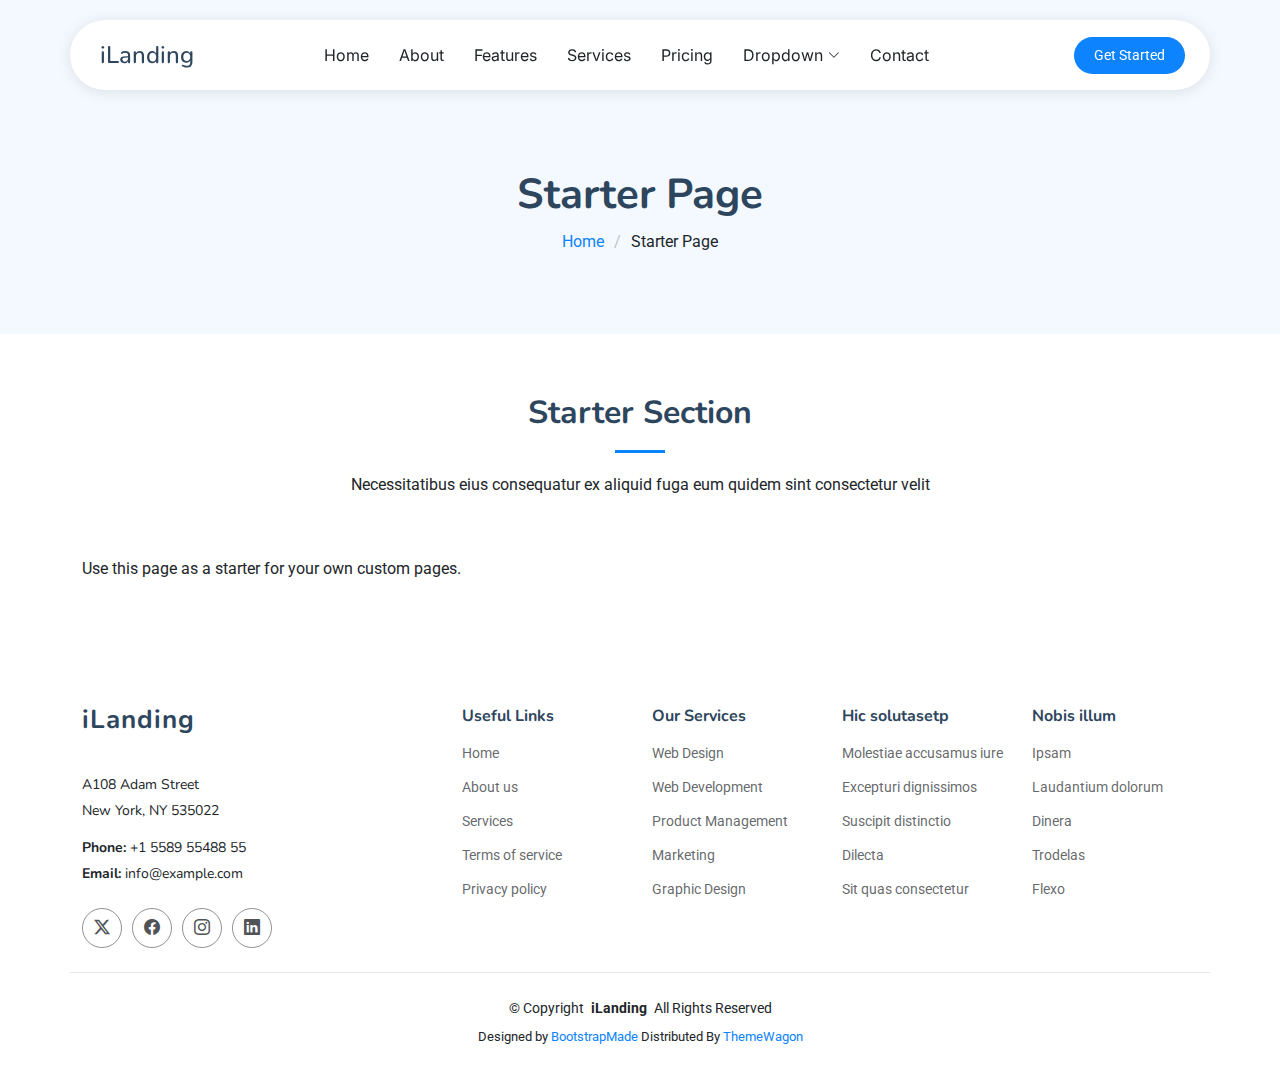
<file: starter-page.html>
<!DOCTYPE html>
<html lang="en">

<head>
  <meta charset="utf-8">
  <meta content="width=device-width, initial-scale=1.0" name="viewport">
  <title>Starter Page - iLanding Bootstrap Template</title>
  <meta name="description" content="">
  <meta name="keywords" content="">

  <!-- Favicons -->
  <link href="assets/img/favicon.png" rel="icon">
  <link href="assets/img/apple-touch-icon.png" rel="apple-touch-icon">

  <!-- Fonts -->
  <link href="https://fonts.googleapis.com" rel="preconnect">
  <link href="https://fonts.gstatic.com" rel="preconnect" crossorigin>
  <link href="https://fonts.googleapis.com/css2?family=Roboto:ital,wght@0,100;0,300;0,400;0,500;0,700;0,900;1,100;1,300;1,400;1,500;1,700;1,900&family=Inter:wght@100;200;300;400;500;600;700;800;900&family=Nunito:ital,wght@0,200;0,300;0,400;0,500;0,600;0,700;0,800;0,900;1,200;1,300;1,400;1,500;1,600;1,700;1,800;1,900&display=swap" rel="stylesheet">

  <!-- Vendor CSS Files -->
  <link href="assets/vendor/bootstrap/css/bootstrap.min.css" rel="stylesheet">
  <link href="assets/vendor/bootstrap-icons/bootstrap-icons.css" rel="stylesheet">
  <link href="assets/vendor/aos/aos.css" rel="stylesheet">
  <link href="assets/vendor/glightbox/css/glightbox.min.css" rel="stylesheet">
  <link href="assets/vendor/swiper/swiper-bundle.min.css" rel="stylesheet">

  <!-- Main CSS File -->
  <link href="assets/css/main.css" rel="stylesheet">

  <!-- =======================================================
  * Template Name: iLanding
  * Template URL: https://bootstrapmade.com/ilanding-bootstrap-landing-page-template/
  * Updated: Nov 12 2024 with Bootstrap v5.3.3
  * Author: BootstrapMade.com
  * License: https://bootstrapmade.com/license/
  ======================================================== -->
</head>

<body class="starter-page-page">

  <header id="header" class="header d-flex align-items-center fixed-top">
    <div class="header-container container-fluid container-xl position-relative d-flex align-items-center justify-content-between">

      <a href="index.html" class="logo d-flex align-items-center me-auto me-xl-0">
        <!-- Uncomment the line below if you also wish to use an image logo -->
        <!-- <img src="assets/img/logo.png" alt=""> -->
        <h1 class="sitename">iLanding</h1>
      </a>

      <nav id="navmenu" class="navmenu">
        <ul>
          <li><a href="#hero">Home</a></li>
          <li><a href="#about">About</a></li>
          <li><a href="#features">Features</a></li>
          <li><a href="#services">Services</a></li>
          <li><a href="#pricing">Pricing</a></li>
          <li class="dropdown"><a href="#"><span>Dropdown</span> <i class="bi bi-chevron-down toggle-dropdown"></i></a>
            <ul>
              <li><a href="#">Dropdown 1</a></li>
              <li class="dropdown"><a href="#"><span>Deep Dropdown</span> <i class="bi bi-chevron-down toggle-dropdown"></i></a>
                <ul>
                  <li><a href="#">Deep Dropdown 1</a></li>
                  <li><a href="#">Deep Dropdown 2</a></li>
                  <li><a href="#">Deep Dropdown 3</a></li>
                  <li><a href="#">Deep Dropdown 4</a></li>
                  <li><a href="#">Deep Dropdown 5</a></li>
                </ul>
              </li>
              <li><a href="#">Dropdown 2</a></li>
              <li><a href="#">Dropdown 3</a></li>
              <li><a href="#">Dropdown 4</a></li>
            </ul>
          </li>
          <li><a href="#contact">Contact</a></li>
        </ul>
        <i class="mobile-nav-toggle d-xl-none bi bi-list"></i>
      </nav>

      <a class="btn-getstarted" href="index.html#about">Get Started</a>

    </div>
  </header>

  <main class="main">

    <!-- Page Title -->
    <div class="page-title light-background">
      <div class="container">
        <h1>Starter Page</h1>
        <nav class="breadcrumbs">
          <ol>
            <li><a href="index.html">Home</a></li>
            <li class="current">Starter Page</li>
          </ol>
        </nav>
      </div>
    </div><!-- End Page Title -->

    <!-- Starter Section Section -->
    <section id="starter-section" class="starter-section section">

      <!-- Section Title -->
      <div class="container section-title" data-aos="fade-up">
        <h2>Starter Section</h2>
        <p>Necessitatibus eius consequatur ex aliquid fuga eum quidem sint consectetur velit</p>
      </div><!-- End Section Title -->

      <div class="container" data-aos="fade-up">
        <p>Use this page as a starter for your own custom pages.</p>
      </div>

    </section><!-- /Starter Section Section -->

  </main>

  <footer id="footer" class="footer">

    <div class="container footer-top">
      <div class="row gy-4">
        <div class="col-lg-4 col-md-6 footer-about">
          <a href="index.html" class="logo d-flex align-items-center">
            <span class="sitename">iLanding</span>
          </a>
          <div class="footer-contact pt-3">
            <p>A108 Adam Street</p>
            <p>New York, NY 535022</p>
            <p class="mt-3"><strong>Phone:</strong> <span>+1 5589 55488 55</span></p>
            <p><strong>Email:</strong> <span>info@example.com</span></p>
          </div>
          <div class="social-links d-flex mt-4">
            <a href=""><i class="bi bi-twitter-x"></i></a>
            <a href=""><i class="bi bi-facebook"></i></a>
            <a href=""><i class="bi bi-instagram"></i></a>
            <a href=""><i class="bi bi-linkedin"></i></a>
          </div>
        </div>

        <div class="col-lg-2 col-md-3 footer-links">
          <h4>Useful Links</h4>
          <ul>
            <li><a href="#">Home</a></li>
            <li><a href="#">About us</a></li>
            <li><a href="#">Services</a></li>
            <li><a href="#">Terms of service</a></li>
            <li><a href="#">Privacy policy</a></li>
          </ul>
        </div>

        <div class="col-lg-2 col-md-3 footer-links">
          <h4>Our Services</h4>
          <ul>
            <li><a href="#">Web Design</a></li>
            <li><a href="#">Web Development</a></li>
            <li><a href="#">Product Management</a></li>
            <li><a href="#">Marketing</a></li>
            <li><a href="#">Graphic Design</a></li>
          </ul>
        </div>

        <div class="col-lg-2 col-md-3 footer-links">
          <h4>Hic solutasetp</h4>
          <ul>
            <li><a href="#">Molestiae accusamus iure</a></li>
            <li><a href="#">Excepturi dignissimos</a></li>
            <li><a href="#">Suscipit distinctio</a></li>
            <li><a href="#">Dilecta</a></li>
            <li><a href="#">Sit quas consectetur</a></li>
          </ul>
        </div>

        <div class="col-lg-2 col-md-3 footer-links">
          <h4>Nobis illum</h4>
          <ul>
            <li><a href="#">Ipsam</a></li>
            <li><a href="#">Laudantium dolorum</a></li>
            <li><a href="#">Dinera</a></li>
            <li><a href="#">Trodelas</a></li>
            <li><a href="#">Flexo</a></li>
          </ul>
        </div>

      </div>
    </div>

    <div class="container copyright text-center mt-4">
      <p>© <span>Copyright</span> <strong class="px-1 sitename">iLanding</strong> <span>All Rights Reserved</span></p>
      <div class="credits">
        <!-- All the links in the footer should remain intact. -->
        <!-- You can delete the links only if you've purchased the pro version. -->
        <!-- Licensing information: https://bootstrapmade.com/license/ -->
        <!-- Purchase the pro version with working PHP/AJAX contact form: [buy-url] -->
        Designed by <a href="https://bootstrapmade.com/">BootstrapMade</a> Distributed By <a href="https://themewagon.com">ThemeWagon</a>
      </div>
    </div>

  </footer>

  <!-- Scroll Top -->
  <a href="#" id="scroll-top" class="scroll-top d-flex align-items-center justify-content-center"><i class="bi bi-arrow-up-short"></i></a>

  <!-- Vendor JS Files -->
  <script src="assets/vendor/bootstrap/js/bootstrap.bundle.min.js"></script>
  <script src="assets/vendor/php-email-form/validate.js"></script>
  <script src="assets/vendor/aos/aos.js"></script>
  <script src="assets/vendor/glightbox/js/glightbox.min.js"></script>
  <script src="assets/vendor/swiper/swiper-bundle.min.js"></script>
  <script src="assets/vendor/purecounter/purecounter_vanilla.js"></script>

  <!-- Main JS File -->
  <script src="assets/js/main.js"></script>

</body>

</html>
</file>
<file: assets/css/main.css>
/**
* Template Name: iLanding
* Template URL: https://bootstrapmade.com/ilanding-bootstrap-landing-page-template/
* Updated: Nov 12 2024 with Bootstrap v5.3.3
* Author: BootstrapMade.com
* License: https://bootstrapmade.com/license/
*/

/*--------------------------------------------------------------
# Font & Color Variables
# Help: https://bootstrapmade.com/color-system/
--------------------------------------------------------------*/
/* Fonts */
:root {
  --default-font: "Roboto",  system-ui, -apple-system, "Segoe UI", Roboto, "Helvetica Neue", Arial, "Noto Sans", "Liberation Sans", sans-serif, "Apple Color Emoji", "Segoe UI Emoji", "Segoe UI Symbol", "Noto Color Emoji";
  --heading-font: "Nunito",  sans-serif;
  --nav-font: "Inter",  sans-serif;
}

/* Global Colors - The following color variables are used throughout the website. Updating them here will change the color scheme of the entire website */
:root { 
  --background-color: #ffffff; /* Background color for the entire website, including individual sections */
  --default-color: #212529; /* Default color used for the majority of the text content across the entire website */
  --heading-color: #2d465e; /* Color for headings, subheadings and title throughout the website */
  --accent-color: #0d83fd; /* Accent color that represents your brand on the website. It's used for buttons, links, and other elements that need to stand out */
  --surface-color: #ffffff; /* The surface color is used as a background of boxed elements within sections, such as cards, icon boxes, or other elements that require a visual separation from the global background. */
  --contrast-color: #ffffff; /* Contrast color for text, ensuring readability against backgrounds of accent, heading, or default colors. */
}

/* Nav Menu Colors - The following color variables are used specifically for the navigation menu. They are separate from the global colors to allow for more customization options */
:root {
  --nav-color: #212529;  /* The default color of the main navmenu links */
  --nav-hover-color: #0d83fd; /* Applied to main navmenu links when they are hovered over or active */
  --nav-mobile-background-color: #ffffff; /* Used as the background color for mobile navigation menu */
  --nav-dropdown-background-color: #ffffff; /* Used as the background color for dropdown items that appear when hovering over primary navigation items */
  --nav-dropdown-color: #212529; /* Used for navigation links of the dropdown items in the navigation menu. */
  --nav-dropdown-hover-color: #0d83fd; /* Similar to --nav-hover-color, this color is applied to dropdown navigation links when they are hovered over. */
}

/* Color Presets - These classes override global colors when applied to any section or element, providing reuse of the sam color scheme. */

.light-background {
  --background-color: #f3f9ff;
  --surface-color: #ffffff;
}

.dark-background {
  --background-color: #0d83fd;
  --default-color: #ffffff;
  --heading-color: #ffffff;
  --surface-color: #409dfd;
  --contrast-color: #ffffff;
}

/* Smooth scroll */
:root {
  scroll-behavior: smooth;
}

/*--------------------------------------------------------------
# General Styling & Shared Classes
--------------------------------------------------------------*/
body {
  color: var(--default-color);
  background-color: var(--background-color);
  font-family: var(--default-font);
}

a {
  color: var(--accent-color);
  text-decoration: none;
  transition: 0.3s;
}

a:hover {
  color: color-mix(in srgb, var(--accent-color), transparent 25%);
  text-decoration: none;
}

h1,
h2,
h3,
h4,
h5,
h6 {
  color: var(--heading-color);
  font-family: var(--heading-font);
}

/* PHP Email Form Messages
------------------------------*/
.php-email-form .error-message {
  display: none;
  background: #df1529;
  color: #ffffff;
  text-align: left;
  padding: 15px;
  margin-bottom: 24px;
  font-weight: 600;
}

.php-email-form .sent-message {
  display: none;
  color: #ffffff;
  background: #059652;
  text-align: center;
  padding: 15px;
  margin-bottom: 24px;
  font-weight: 600;
}

.php-email-form .loading {
  display: none;
  background: var(--surface-color);
  text-align: center;
  padding: 15px;
  margin-bottom: 24px;
}

.php-email-form .loading:before {
  content: "";
  display: inline-block;
  border-radius: 50%;
  width: 24px;
  height: 24px;
  margin: 0 10px -6px 0;
  border: 3px solid var(--accent-color);
  border-top-color: var(--surface-color);
  animation: php-email-form-loading 1s linear infinite;
}

@keyframes php-email-form-loading {
  0% {
    transform: rotate(0deg);
  }

  100% {
    transform: rotate(360deg);
  }
}

/*--------------------------------------------------------------
# Global Header
--------------------------------------------------------------*/
.header {
  --background-color: rgba(255, 255, 255, 0);
  color: var(--default-color);
  background-color: var(--background-color);
  padding: 20px 0;
  transition: all 0.5s;
  z-index: 997;
}

.header .header-container {
  background: var(--surface-color);
  border-radius: 50px;
  padding: 5px 25px;
  box-shadow: 0px 2px 15px rgba(0, 0, 0, 0.1);
}

.scrolled .header .header-container {
  background: color-mix(in srgb, var(--surface-color), transparent 5%);
}

.header .logo {
  line-height: 1;
  padding-left: 5px;
}

.header .logo img {
  max-height: 36px;
  margin-right: 8px;
}

.header .logo h1 {
  font-size: 24px;
  margin: 0;
  font-weight: 500;
  color: var(--heading-color);
}

.header .btn-getstarted,
.header .btn-getstarted:focus {
  color: var(--contrast-color);
  background: var(--accent-color);
  font-size: 14px;
  padding: 8px 20px;
  margin: 0 0 0 30px;
  border-radius: 50px;
  transition: 0.3s;
}

.header .btn-getstarted:hover,
.header .btn-getstarted:focus:hover {
  color: var(--contrast-color);
  background: color-mix(in srgb, var(--accent-color), transparent 15%);
}

@media (max-width: 1200px) {
  .header {
    padding-top: 10px;
  }

  .header .header-container {
    margin-left: 10px;
    margin-right: 10px;
    padding: 10px 5px 10px 15px;
  }

  .header .logo {
    order: 1;
  }

  .header .btn-getstarted {
    order: 2;
    margin: 0 10px 0 0;
    padding: 6px 15px;
  }

  .header .navmenu {
    order: 3;
  }
}

/*--------------------------------------------------------------
# Navigation Menu
--------------------------------------------------------------*/
/* Navmenu - Desktop */
@media (min-width: 1200px) {
  .navmenu {
    padding: 0;
  }

  .navmenu ul {
    margin: 0;
    padding: 0;
    display: flex;
    list-style: none;
    align-items: center;
  }

  .navmenu li {
    position: relative;
  }

  .navmenu a,
  .navmenu a:focus {
    color: var(--nav-color);
    padding: 18px 15px;
    font-size: 16px;
    font-family: var(--nav-font);
    font-weight: 400;
    display: flex;
    align-items: center;
    justify-content: space-between;
    white-space: nowrap;
    transition: 0.3s;
  }

  .navmenu a i,
  .navmenu a:focus i {
    font-size: 12px;
    line-height: 0;
    margin-left: 5px;
    transition: 0.3s;
  }

  .navmenu li:last-child a {
    padding-right: 0;
  }

  .navmenu li:hover>a,
  .navmenu .active,
  .navmenu .active:focus {
    color: var(--nav-hover-color);
  }

  .navmenu .dropdown ul {
    margin: 0;
    padding: 10px 0;
    background: var(--nav-dropdown-background-color);
    display: block;
    position: absolute;
    visibility: hidden;
    left: 14px;
    top: 130%;
    opacity: 0;
    transition: 0.3s;
    border-radius: 4px;
    z-index: 99;
    box-shadow: 0px 0px 30px rgba(0, 0, 0, 0.1);
  }

  .navmenu .dropdown ul li {
    min-width: 200px;
  }

  .navmenu .dropdown ul a {
    padding: 10px 20px;
    font-size: 15px;
    text-transform: none;
    color: var(--nav-dropdown-color);
  }

  .navmenu .dropdown ul a i {
    font-size: 12px;
  }

  .navmenu .dropdown ul a:hover,
  .navmenu .dropdown ul .active:hover,
  .navmenu .dropdown ul li:hover>a {
    color: var(--nav-dropdown-hover-color);
  }

  .navmenu .dropdown:hover>ul {
    opacity: 1;
    top: 100%;
    visibility: visible;
  }

  .navmenu .dropdown .dropdown ul {
    top: 0;
    left: -90%;
    visibility: hidden;
  }

  .navmenu .dropdown .dropdown:hover>ul {
    opacity: 1;
    top: 0;
    left: -100%;
    visibility: visible;
  }
}

/* Navmenu - Mobile */
@media (max-width: 1199px) {
  .mobile-nav-toggle {
    color: var(--nav-color);
    font-size: 28px;
    line-height: 0;
    margin-right: 10px;
    cursor: pointer;
    transition: color 0.3s;
  }

  .navmenu {
    padding: 0;
    z-index: 9997;
  }

  .navmenu ul {
    display: none;
    list-style: none;
    position: absolute;
    inset: 60px 20px 20px 20px;
    padding: 10px 0;
    margin: 0;
    border-radius: 6px;
    background-color: var(--nav-mobile-background-color);
    overflow-y: auto;
    transition: 0.3s;
    z-index: 9998;
    box-shadow: 0px 0px 30px rgba(0, 0, 0, 0.1);
  }

  .navmenu a,
  .navmenu a:focus {
    color: var(--nav-dropdown-color);
    padding: 10px 20px;
    font-family: var(--nav-font);
    font-size: 17px;
    font-weight: 500;
    display: flex;
    align-items: center;
    justify-content: space-between;
    white-space: nowrap;
    transition: 0.3s;
  }

  .navmenu a i,
  .navmenu a:focus i {
    font-size: 12px;
    line-height: 0;
    margin-left: 5px;
    width: 30px;
    height: 30px;
    display: flex;
    align-items: center;
    justify-content: center;
    border-radius: 50%;
    transition: 0.3s;
    background-color: color-mix(in srgb, var(--accent-color), transparent 90%);
  }

  .navmenu a i:hover,
  .navmenu a:focus i:hover {
    background-color: var(--accent-color);
    color: var(--contrast-color);
  }

  .navmenu a:hover,
  .navmenu .active,
  .navmenu .active:focus {
    color: var(--nav-dropdown-hover-color);
  }

  .navmenu .active i,
  .navmenu .active:focus i {
    background-color: var(--accent-color);
    color: var(--contrast-color);
    transform: rotate(180deg);
  }

  .navmenu .dropdown ul {
    position: static;
    display: none;
    z-index: 99;
    padding: 10px 0;
    margin: 10px 20px;
    background-color: var(--nav-dropdown-background-color);
    border: 1px solid color-mix(in srgb, var(--default-color), transparent 90%);
    box-shadow: none;
    transition: all 0.5s ease-in-out;
  }

  .navmenu .dropdown ul ul {
    background-color: rgba(33, 37, 41, 0.1);
  }

  .navmenu .dropdown>.dropdown-active {
    display: block;
    background-color: rgba(33, 37, 41, 0.03);
  }

  .mobile-nav-active {
    overflow: hidden;
  }

  .mobile-nav-active .mobile-nav-toggle {
    color: #fff;
    position: absolute;
    font-size: 32px;
    top: 15px;
    right: 15px;
    margin-right: 0;
    z-index: 9999;
  }

  .mobile-nav-active .navmenu {
    position: fixed;
    overflow: hidden;
    inset: 0;
    background: rgba(33, 37, 41, 0.8);
    transition: 0.3s;
  }

  .mobile-nav-active .navmenu>ul {
    display: block;
  }
}

/*--------------------------------------------------------------
# Global Footer
--------------------------------------------------------------*/
.footer {
  color: var(--default-color);
  background-color: var(--background-color);
  font-size: 14px;
  position: relative;
}

.footer .footer-top {
  padding-top: 50px;
}

.footer .footer-about .logo {
  line-height: 1;
  margin-bottom: 25px;
}

.footer .footer-about .logo img {
  max-height: 40px;
  margin-right: 6px;
}

.footer .footer-about .logo span {
  color: var(--heading-color);
  font-family: var(--heading-font);
  font-size: 26px;
  font-weight: 700;
  letter-spacing: 1px;
}

.footer .footer-about p {
  font-size: 14px;
  font-family: var(--heading-font);
}

.footer .social-links a {
  display: flex;
  align-items: center;
  justify-content: center;
  width: 40px;
  height: 40px;
  border-radius: 50%;
  border: 1px solid color-mix(in srgb, var(--default-color), transparent 50%);
  font-size: 16px;
  color: color-mix(in srgb, var(--default-color), transparent 20%);
  margin-right: 10px;
  transition: 0.3s;
}

.footer .social-links a:hover {
  color: var(--accent-color);
  border-color: var(--accent-color);
}

.footer h4 {
  font-size: 16px;
  font-weight: bold;
  position: relative;
  padding-bottom: 12px;
}

.footer .footer-links {
  margin-bottom: 30px;
}

.footer .footer-links ul {
  list-style: none;
  padding: 0;
  margin: 0;
}

.footer .footer-links ul i {
  padding-right: 2px;
  font-size: 12px;
  line-height: 0;
}

.footer .footer-links ul li {
  padding: 10px 0;
  display: flex;
  align-items: center;
}

.footer .footer-links ul li:first-child {
  padding-top: 0;
}

.footer .footer-links ul a {
  color: color-mix(in srgb, var(--default-color), transparent 30%);
  display: inline-block;
  line-height: 1;
}

.footer .footer-links ul a:hover {
  color: var(--accent-color);
}

.footer .footer-contact p {
  margin-bottom: 5px;
}

.footer .copyright {
  padding: 25px 0;
  border-top: 1px solid color-mix(in srgb, var(--default-color), transparent 90%);
}

.footer .copyright p {
  margin-bottom: 0;
}

.footer .credits {
  margin-top: 8px;
  font-size: 13px;
}

/*--------------------------------------------------------------
# Scroll Top Button
--------------------------------------------------------------*/
.scroll-top {
  position: fixed;
  visibility: hidden;
  opacity: 0;
  right: 15px;
  bottom: -15px;
  z-index: 99999;
  background-color: var(--accent-color);
  width: 44px;
  height: 44px;
  border-radius: 50px;
  transition: all 0.4s;
}

.scroll-top i {
  font-size: 24px;
  color: var(--contrast-color);
  line-height: 0;
}

.scroll-top:hover {
  background-color: color-mix(in srgb, var(--accent-color), transparent 20%);
  color: var(--contrast-color);
}

.scroll-top.active {
  visibility: visible;
  opacity: 1;
  bottom: 15px;
}

/*--------------------------------------------------------------
# Disable aos animation delay on mobile devices
--------------------------------------------------------------*/
@media screen and (max-width: 768px) {
  [data-aos-delay] {
    transition-delay: 0 !important;
  }
}

/*--------------------------------------------------------------
# Global Page Titles & Breadcrumbs
--------------------------------------------------------------*/
.page-title {
  color: var(--default-color);
  background-color: var(--background-color);
  padding: 170px 0 80px 0;
  text-align: center;
  position: relative;
}

.page-title h1 {
  font-size: 42px;
  font-weight: 700;
  margin-bottom: 10px;
}

.page-title .breadcrumbs ol {
  display: flex;
  flex-wrap: wrap;
  list-style: none;
  justify-content: center;
  padding: 0;
  margin: 0;
  font-size: 16px;
  font-weight: 400;
}

.page-title .breadcrumbs ol li+li {
  padding-left: 10px;
}

.page-title .breadcrumbs ol li+li::before {
  content: "/";
  display: inline-block;
  padding-right: 10px;
  color: color-mix(in srgb, var(--default-color), transparent 70%);
}

/*--------------------------------------------------------------
# Global Sections
--------------------------------------------------------------*/
section,
.section {
  color: var(--default-color);
  background-color: var(--background-color);
  padding: 60px 0;
  scroll-margin-top: 90px;
  overflow: clip;
}

@media (max-width: 1199px) {

  section,
  .section {
    scroll-margin-top: 66px;
  }
}

/*--------------------------------------------------------------
# Global Section Titles
--------------------------------------------------------------*/
.section-title {
  text-align: center;
  padding-bottom: 60px;
  position: relative;
}

.section-title h2 {
  font-size: 32px;
  font-weight: 700;
  margin-bottom: 20px;
  padding-bottom: 20px;
  position: relative;
}

.section-title h2:after {
  content: "";
  position: absolute;
  display: block;
  width: 50px;
  height: 3px;
  background: var(--accent-color);
  left: 0;
  right: 0;
  bottom: 0;
  margin: auto;
}

.section-title p {
  margin-bottom: 0;
}

/*--------------------------------------------------------------
# Hero Section
--------------------------------------------------------------*/
.hero {
  position: relative;
  padding-top: 160px;
  background: linear-gradient(135deg, color-mix(in srgb, var(--accent-color), transparent 95%) 50%, color-mix(in srgb, var(--accent-color), transparent 98%) 25%, transparent 50%);
}

.hero::before {
  content: "";
  position: absolute;
  top: 0;
  left: 0;
  width: 100%;
  height: 100%;
  background: radial-gradient(circle at 90% 10%, color-mix(in srgb, var(--accent-color), transparent 92%), transparent 40%);
  pointer-events: none;
}

.hero .hero-content {
  position: relative;
  z-index: 1;
}

.hero .hero-content h1 {
  font-size: 3.5rem;
  font-weight: 700;
  line-height: 1.2;
  margin-bottom: 1.5rem;
}

.hero .hero-content h1 .accent-text {
  color: var(--accent-color);
}

@media (max-width: 992px) {
  .hero .hero-content {
    text-align: center;
    margin-bottom: 3rem;
  }

  .hero .hero-content h1 {
    font-size: 2.5rem;
  }

  .hero .hero-content .hero-buttons {
    justify-content: center;
  }
}

@media (max-width: 575px) {
  .hero .hero-content h1 {
    font-size: 2rem;
  }
}

.hero .company-badge {
  display: inline-flex;
  align-items: center;
  padding: 0.5rem 1rem;
  background-color: color-mix(in srgb, var(--accent-color), transparent 92%);
  border-radius: 50px;
  color: var(--accent-color);
  font-weight: 500;
}

.hero .company-badge i {
  font-size: 1.25rem;
}

.hero .btn-primary {
  background-color: var(--accent-color);
  border-color: var(--accent-color);
  color: var(--contrast-color);
  padding: 0.75rem 2.5rem;
  border-radius: 50px;
  font-weight: 500;
  transition: all 0.3s ease;
}

.hero .btn-primary:hover {
  background-color: color-mix(in srgb, var(--accent-color), black 20%);
  border-color: color-mix(in srgb, var(--accent-color), black 20%);
}

.hero .btn-link {
  color: var(--heading-color);
  text-decoration: none;
  font-weight: 500;
  transition: all 0.3s ease;
}

.hero .btn-link:hover {
  color: var(--accent-color);
}

.hero .btn-link i {
  font-size: 1.5rem;
  vertical-align: middle;
}

.hero .hero-image {
  position: relative;
  text-align: center;
  z-index: 1;
}

.hero .hero-image img {
  max-width: 100%;
  height: auto;
}

.hero .customers-badge {
  position: absolute;
  bottom: 10px;
  right: 30px;
  background-color: var(--surface-color);
  padding: 1rem;
  border-radius: 10px;
  box-shadow: 0 5px 20px rgba(0, 0, 0, 0.1);
  max-width: 300px;
  animation: float-badge 3s ease-in-out infinite;
  will-change: transform;
}

.hero .customers-badge .customer-avatars {
  display: flex;
  align-items: center;
  margin-bottom: 0.5rem;
}

.hero .customers-badge .avatar {
  width: 35px;
  height: 35px;
  border-radius: 50%;
  border: 2px solid var(--surface-color);
  margin-left: -8px;
}

.hero .customers-badge .avatar:first-child {
  margin-left: 0;
}

.hero .customers-badge .avatar.more {
  background-color: var(--accent-color);
  color: var(--contrast-color);
  display: flex;
  align-items: center;
  justify-content: center;
  font-size: 0.75rem;
  font-weight: 600;
}

.hero .customers-badge p {
  font-size: 0.875rem;
  color: color-mix(in srgb, var(--default-color), transparent 40%);
}

@media (max-width: 992px) {
  .hero .customers-badge {
    position: static;
    margin: 1rem auto;
    max-width: 250px;
  }
}

.hero .stats-row {
  position: relative;
  z-index: 1;
  margin-top: 5rem;
  background-color: var(--surface-color);
  border-radius: 20px;
  box-shadow: 0 5px 15px rgba(0, 0, 0, 0.05);
  padding-bottom: 2rem;
}

.hero .stat-item {
  display: flex;
  align-items: center;
  gap: 1rem;
  padding: 2rem;
}

.hero .stat-item .stat-icon {
  flex-shrink: 0;
  width: 64px;
  height: 64px;
  display: flex;
  align-items: center;
  justify-content: center;
  background-color: color-mix(in srgb, var(--accent-color), transparent 92%);
  border-radius: 50px;
  transition: 0.3s;
}

.hero .stat-item .stat-icon i {
  font-size: 1.5rem;
  color: var(--accent-color);
}

.hero .stat-item:hover .stat-icon {
  background-color: var(--accent-color);
}

.hero .stat-item:hover .stat-icon i {
  color: var(--contrast-color);
}

.hero .stat-item .stat-content {
  flex-grow: 1;
}

.hero .stat-item .stat-content h4 {
  font-size: 1.25rem;
  margin-bottom: 0.25rem;
  font-weight: 600;
}

.hero .stat-item .stat-content p {
  font-size: 0.875rem;
  color: color-mix(in srgb, var(--default-color), transparent 40%);
  margin: 0;
}

@media (max-width: 575px) {
  .hero .stat-item {
    padding: 1.5rem;
  }
}

@keyframes float-badge {
  0% {
    transform: translateY(0);
  }

  50% {
    transform: translateY(-10px);
  }

  100% {
    transform: translateY(0);
  }
}

/*--------------------------------------------------------------
# About Section
--------------------------------------------------------------*/
.about .about-meta {
  color: var(--accent-color);
  font-weight: 600;
  margin-bottom: 1rem;
  display: inline-block;
}

.about .about-title {
  font-size: 1.75rem;
  margin-bottom: 1rem;
  line-height: 1.2;
  font-weight: 700;
}

@media (max-width: 992px) {
  .about .about-title {
    font-size: 2rem;
  }
}

.about .about-description {
  margin-bottom: 2rem;
  color: color-mix(in srgb, var(--default-color), transparent 20%);
}

.about .feature-list-wrapper {
  margin-bottom: 2rem;
}

.about .feature-list {
  list-style: none;
  padding: 0;
  margin: 0;
}

.about .feature-list li {
  display: flex;
  align-items: center;
  gap: 0.75rem;
  margin-bottom: 1rem;
  font-size: 1rem;
}

.about .feature-list li i {
  color: var(--accent-color);
  font-size: 1.25rem;
}

.about .profile .profile-image {
  width: 60px;
  height: 60px;
  border-radius: 50%;
  object-fit: cover;
}

.about .profile .profile-name {
  font-size: 1.125rem;
  margin: 0;
}

.about .profile .profile-position {
  color: var(--accent-color);
  margin: 0;
  font-size: 0.875rem;
}

.about .contact-info {
  padding: 1rem 1.5rem;
  background-color: var(--surface-color);
  border-radius: 0.5rem;
  box-shadow: 0 0 15px rgba(0, 0, 0, 0.06);
}

.about .contact-info i {
  color: var(--accent-color);
  font-size: 1.5rem;
}

.about .contact-info .contact-label {
  color: color-mix(in srgb, var(--default-color), transparent 30%);
  font-size: 0.875rem;
  margin: 0;
}

.about .contact-info .contact-number {
  font-weight: 600;
  margin: 0;
}

.about .image-wrapper {
  position: relative;
}

@media (max-width: 992px) {
  .about .image-wrapper {
    padding-left: 0;
    margin-top: 3rem;
    display: flex;
    flex-direction: column;
    gap: 2rem;
  }
}

@media (max-width: 992px) {
  .about .image-wrapper .images {
    display: flex;
    flex-direction: column;
    gap: 1.5rem;
  }
}

@media (max-width: 992px) {
  .about .image-wrapper .main-image {
    margin-left: 0;
  }
}

.about .image-wrapper .small-image {
  position: absolute;
  top: 20%;
  left: -10%;
  width: 45%;
  border: 8px solid var(--surface-color);
}

@media (max-width: 992px) {
  .about .image-wrapper .small-image {
    position: static;
    width: 100%;
    margin: 0 auto;
    border: 0;
  }
}

.about .image-wrapper .experience-badge {
  position: absolute;
  bottom: 5%;
  right: 5%;
  background-color: var(--accent-color);
  color: var(--contrast-color);
  padding: 1.5rem;
  border-radius: 0.5rem;
  text-align: center;
  min-width: 200px;
  animation: experience-float 3s ease-in-out infinite;
}

@media (max-width: 992px) {
  .about .image-wrapper .experience-badge {
    position: static;
    width: fit-content;
    margin: 0 auto;
  }
}

.about .image-wrapper .experience-badge h3 {
  color: var(--contrast-color);
  font-size: 2.5rem;
  margin: 0;
  line-height: 0.5;
}

.about .image-wrapper .experience-badge h3 span {
  font-size: 1rem;
  display: inline-block;
  margin-left: 0.25rem;
}

.about .image-wrapper .experience-badge p {
  margin: 0.5rem 0 0;
  font-size: 0.875rem;
}

@keyframes experience-float {
  0% {
    transform: translateY(0);
  }

  50% {
    transform: translateY(-10px);
  }

  100% {
    transform: translateY(0);
  }
}

/*--------------------------------------------------------------
# Features Section
--------------------------------------------------------------*/
.features .nav-tabs {
  border: 0;
  background-color: color-mix(in srgb, var(--default-color), transparent 96%);
  display: inline-flex;
  align-items: center;
  justify-content: center;
  border-radius: 50px;
  padding: 6px;
  width: auto;
}

.features .nav-item {
  margin: 0;
  padding: 0 5px 0 0;
}

.features .nav-item:last-child {
  padding-right: 0;
}

.features .nav-link {
  background-color: none;
  color: var(--heading-color);
  padding: 10px 30px;
  transition: 0.3s;
  border-radius: 50px;
  display: flex;
  align-items: center;
  justify-content: center;
  cursor: pointer;
  height: 100%;
  border: 0;
  margin: 0;
}

@media (max-width: 468px) {
  .features .nav-link {
    padding: 8px 20px;
  }
}

.features .nav-link i {
  padding-right: 15px;
  font-size: 48px;
}

.features .nav-link h4 {
  font-size: 14px;
  font-weight: 500;
  margin: 0;
}

.features .nav-link:hover {
  border-color: color-mix(in srgb, var(--default-color), transparent 80%);
}

.features .nav-link:hover h4 {
  color: var(--accent-color);
}

.features .nav-link.active {
  background-color: var(--accent-color);
  border-color: var(--accent-color);
}

.features .nav-link.active h4 {
  color: var(--contrast-color);
}

.features .tab-content {
  margin-top: 30px;
}

.features .tab-pane h3 {
  color: var(--heading-color);
  font-weight: 700;
  font-size: 32px;
  position: relative;
  margin-bottom: 20px;
  padding-bottom: 20px;
}

.features .tab-pane h3:after {
  content: "";
  position: absolute;
  display: block;
  width: 60px;
  height: 3px;
  background: var(--accent-color);
  left: 0;
  bottom: 0;
}

.features .tab-pane ul {
  list-style: none;
  padding: 0;
}

.features .tab-pane ul li {
  padding-top: 10px;
}

.features .tab-pane ul i {
  font-size: 20px;
  padding-right: 4px;
  color: var(--accent-color);
}

.features .tab-pane p:last-child {
  margin-bottom: 0;
}

/*--------------------------------------------------------------
# Features Cards Section
--------------------------------------------------------------*/
.features-cards {
  --default-color: #555;
  --heading-color: #333;
}

.features-cards .feature-box {
  height: 100%;
  padding: 40px 30px;
  border-radius: 10px;
}

.features-cards .feature-box i {
  font-size: 44px;
  display: inline-block;
  line-height: 0;
  color: var(--accent-color);
  margin-bottom: 20px;
}

.features-cards .feature-box h4 {
  font-size: 20px;
  font-weight: 700;
  margin: 0 0 10px 0;
}

.features-cards .feature-box p {
  font-size: 15px;
  margin-bottom: 0;
}

.features-cards .feature-box.orange {
  background-color: #fff3e2;
}

.features-cards .feature-box.orange i {
  color: #edb86e;
}

.features-cards .feature-box.blue {
  background-color: #deedfd;
}

.features-cards .feature-box.blue i {
  color: #20a5f8;
}

.features-cards .feature-box.green {
  background-color: #d5f1e4;
}

.features-cards .feature-box.green i {
  color: #48c88a;
}

.features-cards .feature-box.red {
  background-color: #fdeded;
}

.features-cards .feature-box.red i {
  color: #f28484;
}

/*--------------------------------------------------------------
# Features 2 Section
--------------------------------------------------------------*/
.features-2 .feature-item .feature-icon {
  width: 60px;
  height: 60px;
  display: flex;
  align-items: center;
  justify-content: center;
  border-radius: 50%;
  background-color: color-mix(in srgb, var(--accent-color), transparent 92%);
}

.features-2 .feature-item .feature-icon i {
  font-size: 24px;
  color: var(--accent-color);
}

.features-2 .feature-item .feature-content h3 {
  font-size: 20px;
  font-weight: 600;
  margin-bottom: 10px;
}

.features-2 .feature-item .feature-content p {
  color: color-mix(in srgb, var(--default-color), transparent 25%);
  font-size: 15px;
  margin-bottom: 0;
}

.features-2 .phone-mockup {
  position: relative;
  padding: 30px 0;
}

.features-2 .phone-mockup img {
  max-width: 300px;
  height: auto;
  filter: drop-shadow(0 5px 15px rgba(0, 0, 0, 0.1));
}

@media (max-width: 991.98px) {
  .features-2 .feature-item {
    text-align: center !important;
    margin-bottom: 2rem;
  }

  .features-2 .feature-item .d-flex {
    flex-direction: column;
    text-align: center;
    justify-content: center !important;
  }

  .features-2 .phone-mockup {
    margin: 3rem 0;
  }
}

/*--------------------------------------------------------------
# Call To Action Section
--------------------------------------------------------------*/
.call-to-action .container {
  background: var(--accent-color);
  color: var(--contrast-color);
  position: relative;
  overflow: hidden;
  border-radius: 1rem;
  padding: 4rem 2rem;
}

.call-to-action .content h2,
.call-to-action .content p {
  color: var(--contrast-color);
  position: relative;
  z-index: 2;
}

.call-to-action .btn-cta {
  background-color: color-mix(in srgb, var(--contrast-color) 15%, transparent);
  color: var(--contrast-color);
  padding: 12px 40px;
  border-radius: 50px;
  transition: all 0.3s ease;
  border: 2px solid var(--contrast-color);
  position: relative;
  z-index: 2;
}

.call-to-action .btn-cta:hover {
  background-color: var(--contrast-color);
  color: var(--accent-color);
}

.call-to-action .shape {
  position: absolute;
  pointer-events: none;
  z-index: 1;
}

.call-to-action .shape svg {
  width: 100%;
  height: 100%;
}

.call-to-action .shape svg path {
  fill: color-mix(in srgb, var(--contrast-color) 50%, transparent);
}

.call-to-action .shape-1 {
  width: 300px;
  height: 300px;
  top: -100px;
  right: -50px;
  opacity: 0.1;
  transform: rotate(45deg);
  animation: shapes-float 3s ease-in-out infinite;
}

.call-to-action .shape-2 {
  width: 200px;
  height: 200px;
  bottom: -50px;
  left: -50px;
  opacity: 0.15;
  transform: rotate(-15deg);
  animation: shapes-float 4s ease-in-out infinite;
}

.call-to-action .shape-3 {
  width: 150px;
  height: 150px;
  top: 20%;
  right: 15%;
  opacity: 0.08;
  transform: rotate(15deg);
}

.call-to-action .dots {
  position: absolute;
  pointer-events: none;
  z-index: 1;
  color: var(--contrast-color);
}

.call-to-action .dots svg {
  width: 100%;
  height: 100%;
}

.call-to-action .dots-1 {
  width: 200px;
  height: 200px;
  top: -30px;
  left: 10%;
  opacity: 0.1;
  transform: rotate(15deg);
  animation: shapes-float 4s ease-in-out infinite;
}

.call-to-action .dots-2 {
  width: 150px;
  height: 150px;
  bottom: 20px;
  right: 15%;
  opacity: 0.15;
  transform: rotate(-10deg);
}

@keyframes shapes-float {

  0%,
  100% {
    transform: scale(0.8) rotate(45deg) translateY(0);
  }

  50% {
    transform: scale(0.8) rotate(45deg) translateY(-20px);
  }
}

@media (max-width: 992px) {
  .call-to-action .container {
    padding: 3rem 1.5rem;
  }

  .call-to-action .shape-1 {
    width: 200px;
    height: 200px;
  }

  .call-to-action .shape-2 {
    width: 150px;
    height: 150px;
  }

  .call-to-action .shape-3 {
    width: 100px;
    height: 100px;
  }

  .call-to-action .dots-1 {
    width: 150px;
    height: 150px;
  }

  .call-to-action .dots-2 {
    width: 120px;
    height: 120px;
  }

  .call-to-action .dots-3 {
    width: 80px;
    height: 80px;
  }
}

@media (max-width: 575px) {
  .call-to-action .container {
    border-radius: 0;
  }
}

/*--------------------------------------------------------------
# Clients Section
--------------------------------------------------------------*/
.clients .swiper-slide img {
  opacity: 0.5;
  transition: 0.3s;
  filter: grayscale(100);
}

.clients .swiper-slide img:hover {
  filter: none;
  opacity: 1;
}

.clients .swiper-wrapper {
  height: auto;
}

.clients .swiper-pagination {
  margin-top: 20px;
  position: relative;
}

.clients .swiper-pagination .swiper-pagination-bullet {
  width: 12px;
  height: 12px;
  opacity: 1;
  background-color: color-mix(in srgb, var(--default-color), transparent 80%);
}

.clients .swiper-pagination .swiper-pagination-bullet-active {
  background-color: var(--accent-color);
}

/*--------------------------------------------------------------
# Testimonials Section
--------------------------------------------------------------*/
.testimonials .testimonial-item {
  background-color: var(--surface-color);
  box-shadow: 0px 2px 30px rgba(0, 0, 0, 0.08);
  padding: 30px;
  position: relative;
  height: 100%;
}

.testimonials .testimonial-item .testimonial-img {
  width: 90px;
  border-radius: 50px;
  border: 6px solid var(--background-color);
  float: left;
  margin: 0 10px 0 0;
}

.testimonials .testimonial-item h3 {
  font-size: 18px;
  font-weight: bold;
  margin: 10px 0 5px 0;
}

.testimonials .testimonial-item h4 {
  font-size: 14px;
  color: color-mix(in srgb, var(--default-color), transparent 20%);
  margin: 0;
}

.testimonials .testimonial-item .stars {
  margin: 10px 0;
}

.testimonials .testimonial-item .stars i {
  color: #ffc107;
  margin: 0 1px;
}

.testimonials .testimonial-item .quote-icon-left,
.testimonials .testimonial-item .quote-icon-right {
  color: color-mix(in srgb, var(--accent-color), transparent 50%);
  font-size: 26px;
  line-height: 0;
}

.testimonials .testimonial-item .quote-icon-left {
  display: inline-block;
  left: -5px;
  position: relative;
}

.testimonials .testimonial-item .quote-icon-right {
  display: inline-block;
  right: -5px;
  position: relative;
  top: 10px;
  transform: scale(-1, -1);
}

.testimonials .testimonial-item p {
  font-style: italic;
  margin: 15px 0 0 0;
  padding: 0;
}

/*--------------------------------------------------------------
# Stats Section
--------------------------------------------------------------*/
.stats .stats-item {
  padding: 30px;
  width: 100%;
}

.stats .stats-item span {
  color: var(--heading-color);
  font-size: 48px;
  display: block;
  font-weight: 700;
  margin-bottom: 20px;
  padding-bottom: 20px;
  position: relative;
}

.stats .stats-item span:after {
  content: "";
  position: absolute;
  display: block;
  width: 25px;
  height: 3px;
  background: var(--accent-color);
  left: 0;
  right: 0;
  bottom: 0;
  margin: auto;
}

.stats .stats-item p {
  color: color-mix(in srgb, var(--default-color), transparent 40%);
  padding: 0;
  margin: 0;
  font-family: var(--heading-font);
  font-weight: 500;
}

/*--------------------------------------------------------------
# Services Section
--------------------------------------------------------------*/
.services .service-card {
  height: 100%;
  padding: 30px;
  background: var(--surface-color);
  border-radius: 10px;
  transition: all 0.3s ease;
}

.services .service-card:hover {
  box-shadow: 0 0 15px rgba(0, 0, 0, 0.08);
}

.services .service-card:hover .icon {
  background: var(--accent-color);
  color: var(--contrast-color);
}

.services .service-card:hover .read-more {
  color: color-mix(in srgb, var(--accent-color), transparent 25%);
}

.services .service-card .icon {
  width: 60px;
  height: 60px;
  margin-right: 30px;
  background: color-mix(in srgb, var(--accent-color), transparent 90%);
  display: flex;
  align-items: center;
  justify-content: center;
  border-radius: 8px;
  color: var(--accent-color);
  font-size: 28px;
  transition: all 0.3s ease;
  line-height: 1;
}

.services .service-card h3 {
  font-size: 22px;
  font-weight: 700;
  margin-bottom: 15px;
}

.services .service-card p {
  margin-bottom: 25px;
  color: color-mix(in srgb, var(--default-color), transparent 25%);
  font-size: 15px;
  line-height: 1.6;
}

.services .service-card .read-more {
  display: inline-flex;
  align-items: center;
  gap: 8px;
  color: var(--accent-color);
  font-weight: 500;
  transition: all 0.3s ease;
}

.services .service-card .read-more i {
  font-size: 14px;
  transition: transform 0.3s ease;
}

.services .service-card .read-more:hover i {
  transform: translateX(5px);
}

/*--------------------------------------------------------------
# Pricing Section
--------------------------------------------------------------*/
.pricing .pricing-card {
  height: 100%;
  padding: 2rem;
  background: var(--surface-color);
  border-radius: 1rem;
  transition: all 0.3s ease;
  position: relative;
}

.pricing .pricing-card:hover {
  box-shadow: 0 10px 30px rgba(0, 0, 0, 0.1);
}

.pricing .pricing-card.popular {
  background: var(--accent-color);
  color: var(--contrast-color);
}

.pricing .pricing-card.popular h3,
.pricing .pricing-card.popular h4 {
  color: var(--contrast-color);
}

.pricing .pricing-card.popular .price .currency,
.pricing .pricing-card.popular .price .amount,
.pricing .pricing-card.popular .price .period {
  color: var(--contrast-color);
}

.pricing .pricing-card.popular .features-list li {
  color: var(--contrast-color);
}

.pricing .pricing-card.popular .features-list li i {
  color: var(--contrast-color);
}

.pricing .pricing-card.popular .btn-light {
  background: var(--contrast-color);
  color: var(--accent-color);
}

.pricing .pricing-card.popular .btn-light:hover {
  background: color-mix(in srgb, var(--contrast-color), transparent 10%);
}

.pricing .pricing-card .popular-badge {
  position: absolute;
  top: -12px;
  left: 50%;
  transform: translateX(-50%);
  background: var(--contrast-color);
  color: var(--accent-color);
  padding: 0.5rem 1rem;
  border-radius: 2rem;
  font-size: 0.875rem;
  font-weight: 600;
  box-shadow: 0px -2px 10px rgba(0, 0, 0, 0.08);
}

.pricing .pricing-card h3 {
  font-size: 1.5rem;
  margin-bottom: 1rem;
}

.pricing .pricing-card .price {
  margin-bottom: 1.5rem;
}

.pricing .pricing-card .price .currency {
  font-size: 1.5rem;
  font-weight: 600;
  vertical-align: top;
  line-height: 1;
}

.pricing .pricing-card .price .amount {
  font-size: 3.5rem;
  font-weight: 700;
  line-height: 1;
}

.pricing .pricing-card .price .period {
  font-size: 1rem;
  color: color-mix(in srgb, var(--default-color), transparent 40%);
}

.pricing .pricing-card .description {
  margin-bottom: 2rem;
  font-size: 0.975rem;
}

.pricing .pricing-card h4 {
  font-size: 1.125rem;
  margin-bottom: 1rem;
}

.pricing .pricing-card .features-list {
  list-style: none;
  padding: 0;
  margin: 0 0 2rem 0;
}

.pricing .pricing-card .features-list li {
  display: flex;
  align-items: center;
  margin-bottom: 1rem;
}

.pricing .pricing-card .features-list li i {
  color: var(--accent-color);
  margin-right: 0.75rem;
  font-size: 1.25rem;
}

.pricing .pricing-card .btn {
  width: 100%;
  padding: 0.75rem 1.5rem;
  display: flex;
  align-items: center;
  justify-content: center;
  gap: 0.5rem;
  font-weight: 500;
  border-radius: 50px;
}

.pricing .pricing-card .btn.btn-primary {
  background: var(--accent-color);
  border: none;
  color: var(--contrast-color);
}

.pricing .pricing-card .btn.btn-primary:hover {
  background: color-mix(in srgb, var(--accent-color), transparent 15%);
}

/*--------------------------------------------------------------
# Faq Section
--------------------------------------------------------------*/
.faq .faq-title {
  font-size: 2.5rem;
  font-weight: 700;
  margin-bottom: 1rem;
  color: var(--heading-color);
}

.faq .faq-description {
  font-size: 1rem;
  color: var(--default-color);
  margin-bottom: 2rem;
}

.faq .faq-arrow {
  color: var(--accent-color);
}

.faq .faq-container .faq-item {
  background-color: var(--surface-color);
  position: relative;
  padding: 20px;
  margin-bottom: 15px;
  border-radius: 10px;
  overflow: hidden;
}

.faq .faq-container .faq-item:last-child {
  margin-bottom: 0;
}

.faq .faq-container .faq-item h3 {
  font-weight: 600;
  font-size: 16px;
  line-height: 24px;
  margin: 0 30px 0 0;
  transition: 0.3s;
  cursor: pointer;
  display: flex;
  align-items: center;
}

.faq .faq-container .faq-item h3 .num {
  color: var(--accent-color);
  padding-right: 5px;
}

.faq .faq-container .faq-item h3:hover {
  color: var(--accent-color);
}

.faq .faq-container .faq-item .faq-content {
  display: grid;
  grid-template-rows: 0fr;
  transition: 0.3s ease-in-out;
  visibility: hidden;
  opacity: 0;
}

.faq .faq-container .faq-item .faq-content p {
  margin-bottom: 0;
  overflow: hidden;
}

.faq .faq-container .faq-item .faq-toggle {
  position: absolute;
  top: 20px;
  right: 20px;
  font-size: 16px;
  line-height: 0;
  transition: 0.3s;
  cursor: pointer;
}

.faq .faq-container .faq-item .faq-toggle:hover {
  color: var(--accent-color);
}

.faq .faq-container .faq-active h3 {
  color: var(--accent-color);
}

.faq .faq-container .faq-active .faq-content {
  grid-template-rows: 1fr;
  visibility: visible;
  opacity: 1;
  padding-top: 10px;
}

.faq .faq-container .faq-active .faq-toggle {
  transform: rotate(90deg);
  color: var(--accent-color);
}

/*--------------------------------------------------------------
# Call To Action 2 Section
--------------------------------------------------------------*/
.call-to-action-2 {
  padding: 80px 0;
}

.call-to-action-2 .container {
  position: relative;
  z-index: 3;
}

.call-to-action-2 h3 {
  font-size: 28px;
  font-weight: 700;
  color: var(--default-color);
}

.call-to-action-2 p {
  color: var(--default-color);
}

.call-to-action-2 .cta-btn {
  font-family: var(--heading-font);
  font-weight: 500;
  font-size: 16px;
  letter-spacing: 1px;
  display: inline-block;
  padding: 12px 40px;
  border-radius: 50px;
  transition: 0.5s;
  margin: 10px;
  border: 2px solid color-mix(in srgb, var(--contrast-color), transparent 30%);
  color: var(--contrast-color);
}

.call-to-action-2 .cta-btn:hover {
  border-color: var(--contrast-color);
}

/*--------------------------------------------------------------
# Contact Section
--------------------------------------------------------------*/
.contact .info-box {
  background-color: var(--accent-color);
  color: var(--contrast-color);
  padding: 3rem;
  border-radius: 1rem;
  height: 100%;
}

.contact .info-box h3 {
  color: var(--contrast-color);
  font-size: 2rem;
  margin-bottom: 1rem;
}

@media (max-width: 767.98px) {
  .contact .info-box h3 {
    font-size: 1.75rem;
  }
}

.contact .info-box p {
  opacity: 0.8;
  margin-bottom: 2rem;
}

.contact .info-box a {
  color: var(--contrast-color);
}

@media (max-width: 992px) {
  .contact .info-box {
    padding: 1.5rem;
  }
}

.contact .info-item {
  display: flex;
  gap: 1.5rem;
  margin-bottom: 2rem;
}

.contact .info-item:last-child {
  margin-bottom: 0;
}

.contact .info-item .icon-box {
  width: 3.5rem;
  height: 3.5rem;
  background-color: color-mix(in srgb, var(--contrast-color), transparent 85%);
  border-radius: 50%;
  display: flex;
  align-items: center;
  justify-content: center;
  flex-shrink: 0;
  transition: 0.3s;
}

.contact .info-item .icon-box i {
  font-size: 1.5rem;
  color: var(--contrast-color);
}

.contact .info-item:hover .icon-box {
  background-color: color-mix(in srgb, var(--contrast-color), transparent 70%);
}

.contact .info-item .content h4 {
  color: var(--contrast-color);
  font-size: 1.25rem;
  margin-bottom: 0.5rem;
  font-weight: 700;
}

.contact .info-item .content p {
  margin-bottom: 0.25rem;
  font-size: 0.95rem;
}

.contact .info-item .content p:last-child {
  margin-bottom: 0;
}

.contact .contact-form {
  background-color: var(--surface-color);
  padding: 3rem;
  border-radius: 1rem;
  height: 100%;
  box-shadow: 0 0 25px rgba(0, 0, 0, 0.05);
}

@media (max-width: 992px) {
  .contact .contact-form {
    padding: 1.5rem;
  }
}

.contact .contact-form h3 {
  font-size: 2rem;
  margin-bottom: 1rem;
}

@media (max-width: 768px) {
  .contact .contact-form h3 {
    font-size: 1.75rem;
  }
}

.contact .contact-form p {
  color: color-mix(in srgb, var(--default-color), transparent 25%);
  margin-bottom: 2rem;
}

.contact .contact-form .form-control,
.contact .contact-form .form-select {
  padding: 0.875rem 1.25rem;
  border-color: color-mix(in srgb, var(--default-color), transparent 90%);
  border-radius: 0.5rem;
  background-color: color-mix(in srgb, var(--surface-color) 90%, white 5%);
  color: var(--default-color);
}

.contact .contact-form .form-control:focus,
.contact .contact-form .form-select:focus {
  box-shadow: none;
  border-color: var(--accent-color);
}

.contact .contact-form .form-control::placeholder,
.contact .contact-form .form-select::placeholder {
  color: color-mix(in srgb, var(--default-color), transparent 50%);
}

.contact .contact-form .btn {
  background-color: var(--accent-color);
  color: var(--contrast-color);
  padding: 1rem 2rem;
  border-radius: 2rem;
  display: inline-flex;
  align-items: center;
  gap: 0.5rem;
  transition: 0.3s;
}

.contact .contact-form .btn i {
  font-size: 1.25rem;
}

.contact .contact-form .btn:hover {
  background-color: color-mix(in srgb, var(--accent-color), var(--contrast-color) 20%);
}

/*--------------------------------------------------------------
# Service Details Section
--------------------------------------------------------------*/
.service-details .service-box {
  background-color: var(--surface-color);
  padding: 20px;
  box-shadow: 0px 2px 20px rgba(0, 0, 0, 0.1);
}

.service-details .service-box+.service-box {
  margin-top: 30px;
}

.service-details .service-box h4 {
  font-size: 20px;
  font-weight: 700;
  border-bottom: 2px solid color-mix(in srgb, var(--default-color), transparent 92%);
  padding-bottom: 15px;
  margin-bottom: 15px;
}

.service-details .services-list {
  background-color: var(--surface-color);
}

.service-details .services-list a {
  color: color-mix(in srgb, var(--default-color), transparent 20%);
  background-color: color-mix(in srgb, var(--default-color), transparent 96%);
  display: flex;
  align-items: center;
  padding: 12px 15px;
  margin-top: 15px;
  transition: 0.3s;
}

.service-details .services-list a:first-child {
  margin-top: 0;
}

.service-details .services-list a i {
  font-size: 16px;
  margin-right: 8px;
  color: var(--accent-color);
}

.service-details .services-list a.active {
  color: var(--contrast-color);
  background-color: var(--accent-color);
}

.service-details .services-list a.active i {
  color: var(--contrast-color);
}

.service-details .services-list a:hover {
  background-color: color-mix(in srgb, var(--accent-color), transparent 95%);
  color: var(--accent-color);
}

.service-details .download-catalog a {
  color: var(--default-color);
  display: flex;
  align-items: center;
  padding: 10px 0;
  transition: 0.3s;
  border-top: 1px solid color-mix(in srgb, var(--default-color), transparent 90%);
}

.service-details .download-catalog a:first-child {
  border-top: 0;
  padding-top: 0;
}

.service-details .download-catalog a:last-child {
  padding-bottom: 0;
}

.service-details .download-catalog a i {
  font-size: 24px;
  margin-right: 8px;
  color: var(--accent-color);
}

.service-details .download-catalog a:hover {
  color: var(--accent-color);
}

.service-details .help-box {
  background-color: var(--accent-color);
  color: var(--contrast-color);
  margin-top: 30px;
  padding: 30px 15px;
}

.service-details .help-box .help-icon {
  font-size: 48px;
}

.service-details .help-box h4,
.service-details .help-box a {
  color: var(--contrast-color);
}

.service-details .services-img {
  margin-bottom: 20px;
}

.service-details h3 {
  font-size: 26px;
  font-weight: 700;
}

.service-details p {
  font-size: 15px;
}

.service-details ul {
  list-style: none;
  padding: 0;
  font-size: 15px;
}

.service-details ul li {
  padding: 5px 0;
  display: flex;
  align-items: center;
}

.service-details ul i {
  font-size: 20px;
  margin-right: 8px;
  color: var(--accent-color);
}

/*--------------------------------------------------------------
# Starter Section Section
--------------------------------------------------------------*/
.starter-section {
  /* Add your styles here */
}
</file>
